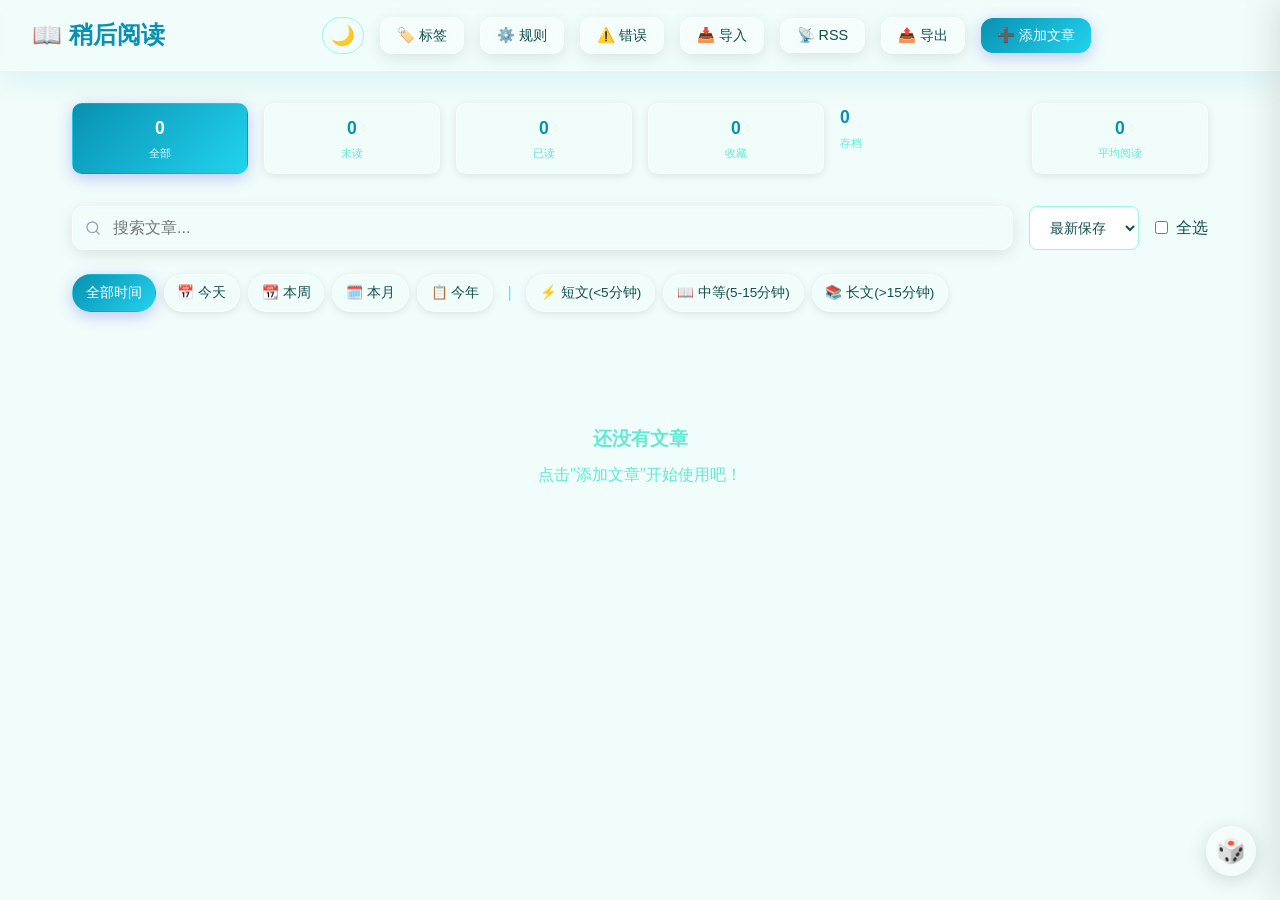
<file: static/index.html>
<!DOCTYPE html>
<html lang="zh-CN">
<head>
    <meta charset="UTF-8">
    <meta name="viewport" content="width=device-width, initial-scale=1.0">
    <title>📖 稍后阅读 - ReadLater</title>
    <link rel="icon" type="image/svg+xml" href="/static/favicon.svg">
    <link rel="alternate icon" href="/static/favicon.ico">
    <style>
        * {
            margin: 0;
            padding: 0;
            box-sizing: border-box;
        }
        
        :root {
            --primary: #0891b2;
            --primary-light: #22d3ee;
            --bg: #f0fdfa;
            --card-bg: #ffffff;
            --text: #134e4a;
            --text-light: #5eead4;
            --border: #99f6e4;
            --success: #10b981;
            --warning: #f59e0b;
            --danger: #ef4444;
            --archive: #8b5cf6;
            /* 液态玻璃效果变量 */
            --glass-bg: rgba(240, 253, 250, 0.7);
            --glass-border: rgba(255, 255, 255, 0.5);
            --glass-shadow: 0 8px 32px rgba(8, 145, 178, 0.1);
            --glass-blur: blur(10px);
        }
        
        /* 暗色模式 */
        [data-theme="dark"] {
            --primary: #22d3ee;
            --primary-light: #67e8f9;
            --bg: #042f2e;
            --card-bg: #0d3d3d;
            --text: #ccfbf1;
            --text-light: #5eead4;
            --border: #115e59;
            /* 暗色模式液态玻璃效果 */
            --glass-bg: rgba(13, 61, 61, 0.7);
            --glass-border: rgba(34, 211, 238, 0.1);
            --glass-shadow: 0 8px 32px rgba(0, 0, 0, 0.3);
        }
        
        body {
            font-family: -apple-system, BlinkMacSystemFont, 'Segoe UI', Roboto, sans-serif;
            background: var(--bg);
            color: var(--text);
            line-height: 1.6;
        }
        
        /* 导航栏 */
        .navbar {
            background: var(--glass-bg);
            backdrop-filter: var(--glass-blur);
            -webkit-backdrop-filter: var(--glass-blur);
            border-bottom: 1px solid var(--glass-border);
            padding: 1rem 2rem;
            display: flex;
            justify-content: space-between;
            align-items: center;
            position: sticky;
            top: 0;
            z-index: 100;
            box-shadow: var(--glass-shadow);
        }
        
        .navbar h1 {
            font-size: 1.5rem;
            color: var(--primary);
        }
        
        .navbar-actions {
            display: flex;
            gap: 1rem;
            align-items: center;
        }
        
        /* 按钮 */
        .btn {
            padding: 0.5rem 1rem;
            border-radius: 12px;
            border: none;
            cursor: pointer;
            font-size: 0.9rem;
            transition: all 0.3s cubic-bezier(0.4, 0, 0.2, 1);
            display: inline-flex;
            align-items: center;
            gap: 0.5rem;
            background: var(--glass-bg);
            backdrop-filter: var(--glass-blur);
            -webkit-backdrop-filter: var(--glass-blur);
            border: 1px solid var(--glass-border);
            box-shadow: 0 4px 16px rgba(0, 0, 0, 0.1);
            color: var(--text);
            font-weight: 500;
            position: relative;
            overflow: hidden;
        }
        
        .btn::before {
            content: '';
            position: absolute;
            top: 0;
            left: -100%;
            width: 100%;
            height: 100%;
            background: linear-gradient(90deg, transparent, rgba(255, 255, 255, 0.2), transparent);
            transition: left 0.5s;
        }
        
        .btn:hover::before {
            left: 100%;
        }
        
        .btn:hover {
            transform: translateY(-2px);
            box-shadow: 0 8px 24px rgba(0, 0, 0, 0.15);
            background: rgba(255, 255, 255, 0.8);
        }
        
        .btn:active {
            transform: translateY(0);
            box-shadow: 0 4px 16px rgba(0, 0, 0, 0.1);
        }
        
        .btn-primary {
            background: linear-gradient(135deg, var(--primary), var(--primary-light));
            color: white;
            border: none;
            box-shadow: 0 4px 16px rgba(79, 70, 229, 0.3);
        }
        
        .btn-primary:hover {
            background: linear-gradient(135deg, var(--primary-light), var(--primary));
            box-shadow: 0 8px 24px rgba(79, 70, 229, 0.4);
        }
        
        .btn-ghost {
            background: rgba(255, 255, 255, 0.3);
            color: var(--text);
            border: 1px solid var(--glass-border);
            backdrop-filter: var(--glass-blur);
            -webkit-backdrop-filter: var(--glass-blur);
        }
        
        .btn-ghost:hover {
            background: rgba(255, 255, 255, 0.5);
            box-shadow: 0 4px 16px rgba(0, 0, 0, 0.1);
        }
        
        .btn-danger {
            background: linear-gradient(135deg, var(--danger), #f87171);
            color: white;
            border: none;
            box-shadow: 0 4px 16px rgba(239, 68, 68, 0.3);
        }
        
        .btn-danger:hover {
            background: linear-gradient(135deg, #f87171, var(--danger));
            box-shadow: 0 8px 24px rgba(239, 68, 68, 0.4);
        }
        
        .btn-success {
            background: linear-gradient(135deg, var(--success), #34d399);
            color: white;
            border: none;
            box-shadow: 0 4px 16px rgba(16, 185, 129, 0.3);
        }
        
        .btn-success:hover {
            background: linear-gradient(135deg, #34d399, var(--success));
            box-shadow: 0 8px 24px rgba(16, 185, 129, 0.4);
        }
        
        .btn-warning {
            background: linear-gradient(135deg, var(--warning), #fbbf24);
            color: white;
            border: none;
            box-shadow: 0 4px 16px rgba(245, 158, 11, 0.3);
        }
        
        .btn-warning:hover {
            background: linear-gradient(135deg, #fbbf24, var(--warning));
            box-shadow: 0 8px 24px rgba(245, 158, 11, 0.4);
        }
        
        .btn-sm {
            padding: 0.3rem 0.6rem;
            font-size: 0.85rem;
            border-radius: 8px;
        }
        
        /* 主布局 */
        .container {
            max-width: 1200px;
            margin: 0 auto;
            padding: 2rem;
        }
        
        /* 统计卡片 */
        .stats {
            display: grid;
            grid-template-columns: repeat(auto-fit, minmax(120px, 1fr));
            gap: 1rem;
            margin-bottom: 2rem;
        }
        
        /* 统计卡片 - 优化尺寸 */
        .stat-card {
            background: var(--glass-bg);
            backdrop-filter: var(--glass-blur);
            -webkit-backdrop-filter: var(--glass-blur);
            border-radius: 10px;
            padding: 0.6rem 0.8rem;
            text-align: center;
            border: 1px solid var(--glass-border);
            cursor: pointer;
            transition: all 0.3s cubic-bezier(0.4, 0, 0.2, 1);
            box-shadow: 0 2px 8px rgba(0, 0, 0, 0.1);
            min-width: 60px;
        }
        
        .stat-card:hover {
            transform: translateY(-2px);
            box-shadow: 0 4px 16px rgba(0, 0, 0, 0.15);
            background: rgba(255, 255, 255, 0.8);
        }
        
        .stat-card.active {
            border-color: transparent;
            background: linear-gradient(135deg, var(--primary), var(--primary-light));
            color: white;
            box-shadow: 0 4px 16px rgba(79, 70, 229, 0.3);
        }
        
        .stat-number {
            font-size: 1.1rem;
            font-weight: bold;
            color: var(--primary);
        }
        
        .stat-card.active .stat-number {
            color: white;
        }
        
        .stat-label {
            color: var(--text-light);
            font-size: 0.7rem;
            margin-top: 0.2rem;
        }
        
        .stat-card.active .stat-label {
            color: rgba(255,255,255,0.9);
        }
        
        /* 搜索和工具栏 */
        .toolbar {
            display: flex;
            gap: 1rem;
            margin-bottom: 1.5rem;
            flex-wrap: wrap;
            align-items: center;
        }
        
        .search-input {
            flex: 1;
            min-width: 200px;
            padding: 0.75rem 1rem 0.75rem 2.5rem;
            border: 1px solid var(--glass-border);
            border-radius: 12px;
            font-size: 1rem;
            outline: none;
            background: var(--glass-bg) url("data:image/svg+xml,%3Csvg xmlns='http://www.w3.org/2000/svg' width='16' height='16' viewBox='0 0 24 24' fill='none' stroke='%2394a3b8' stroke-width='2' stroke-linecap='round' stroke-linejoin='round'%3E%3Ccircle cx='11' cy='11' r='8'%3E%3C/circle%3E%3Cline x1='21' y1='21' x2='16.65' y2='16.65'%3E%3C/line%3E%3C/svg%3E") no-repeat 0.75rem center;
            backdrop-filter: var(--glass-blur);
            -webkit-backdrop-filter: var(--glass-blur);
            color: var(--text);
            transition: all 0.3s cubic-bezier(0.4, 0, 0.2, 1);
            box-shadow: 0 4px 16px rgba(0, 0, 0, 0.1);
        }
        
        .search-input:focus {
            border-color: var(--primary);
            box-shadow: 0 8px 24px rgba(79, 70, 229, 0.2);
            background-color: rgba(255, 255, 255, 0.9);
        }
        
        .sort-select {
            padding: 0.75rem 1rem;
            border: 1px solid var(--border);
            border-radius: 8px;
            font-size: 0.9rem;
            background: var(--card-bg);
            color: var(--text);
            cursor: pointer;
        }
        
        /* 筛选按钮 */
        .filters {
            display: flex;
            gap: 0.5rem;
            margin-bottom: 1.5rem;
            flex-wrap: wrap;
        }
        
        .filter-btn {
            padding: 0.4rem 0.8rem;
            border-radius: 20px;
            border: 1px solid var(--glass-border);
            background: var(--glass-bg);
            backdrop-filter: var(--glass-blur);
            -webkit-backdrop-filter: var(--glass-blur);
            cursor: pointer;
            font-size: 0.85rem;
            transition: all 0.3s cubic-bezier(0.4, 0, 0.2, 1);
            color: var(--text);
            box-shadow: 0 2px 8px rgba(0, 0, 0, 0.1);
        }
        
        .filter-btn:hover {
            background: rgba(255, 255, 255, 0.5);
            box-shadow: 0 4px 16px rgba(0, 0, 0, 0.15);
            transform: translateY(-1px);
        }
        
        .filter-btn.active {
            background: linear-gradient(135deg, var(--primary), var(--primary-light));
            color: white;
            border-color: transparent;
            box-shadow: 0 4px 16px rgba(79, 70, 229, 0.3);
        }
        
        /* 批量操作栏 */
        .batch-bar {
            display: none;
            background: var(--glass-bg);
            backdrop-filter: var(--glass-blur);
            -webkit-backdrop-filter: var(--glass-blur);
            border: 1px solid var(--glass-border);
            border-radius: 16px;
            padding: 1rem;
            margin-bottom: 1rem;
            align-items: center;
            justify-content: space-between;
            box-shadow: 0 4px 16px rgba(0, 0, 0, 0.1);
        }
        
        .batch-bar.active {
            display: flex;
        }
        
        .batch-info {
            color: var(--text-light);
        }
        
        .batch-actions {
            display: flex;
            gap: 0.5rem;
        }
        
        /* 标签侧边栏 */
        .sidebar {
            position: fixed;
            right: -300px;
            top: 0;
            width: 300px;
            height: 100vh;
            background: var(--glass-bg);
            backdrop-filter: var(--glass-blur);
            -webkit-backdrop-filter: var(--glass-blur);
            border-left: 1px solid var(--glass-border);
            padding: 1rem;
            transition: right 0.3s cubic-bezier(0.4, 0, 0.2, 1);
            z-index: 200;
            overflow-y: auto;
            box-shadow: -8px 0 32px rgba(0, 0, 0, 0.1);
        }
        
        .sidebar.active {
            right: 0;
        }
        
        .sidebar-header {
            display: flex;
            justify-content: space-between;
            align-items: center;
            margin-bottom: 1rem;
            padding-bottom: 1rem;
            border-bottom: 1px solid var(--border);
        }
        
        .tag-list {
            display: flex;
            flex-wrap: wrap;
            gap: 0.5rem;
        }
        
        .tag-item {
            padding: 0.3rem 0.8rem;
            background: var(--bg);
            border-radius: 16px;
            font-size: 0.85rem;
            cursor: pointer;
            transition: all 0.2s;
            display: flex;
            align-items: center;
            gap: 0.5rem;
        }
        
        .tag-item:hover {
            background: var(--primary);
            color: white;
        }
        
        .tag-count {
            background: var(--border);
            padding: 0.1rem 0.4rem;
            border-radius: 10px;
            font-size: 0.75rem;
        }
        
        /* 文章列表 */
        .article-list {
            display: flex;
            flex-direction: column;
            gap: 1rem;
        }
        
        .article-card {
            background: var(--glass-bg);
            backdrop-filter: var(--glass-blur);
            -webkit-backdrop-filter: var(--glass-blur);
            border-radius: 16px;
            padding: 1.5rem;
            border: 1px solid var(--glass-border);
            transition: all 0.3s cubic-bezier(0.4, 0, 0.2, 1);
            cursor: pointer;
            position: relative;
            box-shadow: 0 4px 16px rgba(0, 0, 0, 0.1);
            overflow: hidden;
        }
        
        .article-card::before {
            content: '';
            position: absolute;
            top: 0;
            left: 0;
            right: 0;
            height: 3px;
            background: linear-gradient(90deg, var(--primary), var(--primary-light));
            opacity: 0;
            transition: opacity 0.3s;
        }
        
        .article-card:hover::before {
            opacity: 1;
        }
        
        .article-card:hover {
            box-shadow: 0 8px 32px rgba(0, 0, 0, 0.15);
            transform: translateY(-4px);
            background: rgba(255, 255, 255, 0.8);
        }
        
        .article-card.read {
            opacity: 0.6;
        }
        
        .article-card.archived {
            border-left: 4px solid var(--archive);
        }
        
        .article-checkbox {
            position: absolute;
            top: 1rem;
            left: 1rem;
            width: 20px;
            height: 20px;
            cursor: pointer;
        }
        
        .article-card.selected {
            border-color: var(--primary);
            background: rgba(79, 70, 229, 0.05);
        }
        
        .article-cover {
            width: 100%;
            height: 160px;
            object-fit: cover;
            border-radius: 8px;
            margin-bottom: 1rem;
        }
        
        .article-title {
            font-size: 1.15rem;
            font-weight: 700;
            margin-bottom: 0.75rem;
            color: var(--text);
            padding-left: 30px;
            line-height: 1.4;
            letter-spacing: -0.01em;
        }
        
        .article-excerpt {
            color: var(--text);
            font-size: 0.95rem;
            margin-bottom: 1rem;
            display: -webkit-box;
            -webkit-line-clamp: 2;
            -webkit-box-orient: vertical;
            overflow: hidden;
            line-height: 1.6;
            opacity: 0.85;
        }
        
        .article-meta {
            display: flex;
            justify-content: space-between;
            align-items: center;
            font-size: 0.85rem;
            color: var(--text-light);
        }
        
        .article-tags {
            display: flex;
            gap: 0.5rem;
            flex-wrap: wrap;
        }
        
        .tag {
            padding: 0.2rem 0.6rem;
            background: var(--bg);
            border-radius: 12px;
            font-size: 0.8rem;
        }
        
        .article-actions {
            display: flex;
            gap: 0.5rem;
        }
        
        .action-btn {
            padding: 0.3rem 0.6rem;
            border: none;
            background: rgba(255, 255, 255, 0.3);
            backdrop-filter: var(--glass-blur);
            -webkit-backdrop-filter: var(--glass-blur);
            cursor: pointer;
            border-radius: 8px;
            font-size: 0.85rem;
            color: var(--text-light);
            transition: all 0.3s cubic-bezier(0.4, 0, 0.2, 1);
            border: 1px solid var(--glass-border);
            box-shadow: 0 2px 8px rgba(0, 0, 0, 0.1);
        }
        
        .action-btn:hover {
            background: rgba(255, 255, 255, 0.5);
            box-shadow: 0 4px 16px rgba(0, 0, 0, 0.15);
            transform: translateY(-1px);
            color: var(--text);
        }
        
        .favorite-btn.active {
            color: var(--warning);
        }
        
        .read-btn.active {
            color: var(--success);
        }
        
        .archive-btn.active {
            color: var(--archive);
        }
        
        /* 阅读视图 */
        .reading-view {
            display: none;
            position: fixed;
            top: 0;
            left: 0;
            right: 0;
            bottom: 0;
            background: var(--bg);
            z-index: 200;
            overflow-y: auto;
        }
        
        .reading-view.active {
            display: block;
        }
        
        .reading-header {
            position: sticky;
            top: 0;
            background: var(--glass-bg);
            backdrop-filter: var(--glass-blur);
            -webkit-backdrop-filter: var(--glass-blur);
            border-bottom: 1px solid var(--glass-border);
            padding: 1rem 2rem;
            display: flex;
            justify-content: space-between;
            align-items: center;
            box-shadow: 0 4px 16px rgba(0, 0, 0, 0.1);
            z-index: 10;
        }
        
        .reading-content {
            max-width: 800px;
            margin: 0 auto;
            padding: 2rem;
            background: var(--card-bg);
            border-radius: 16px;
            box-shadow: 0 4px 16px rgba(0, 0, 0, 0.1);
            position: relative;
        }
        
        /* 阅读进度条 */
        .reading-progress {
            position: fixed;
            top: 0;
            left: 0;
            width: 0%;
            height: 3px;
            background: linear-gradient(90deg, var(--primary), var(--primary-light));
            z-index: 1000;
            transition: width 0.1s ease-out;
        }
        
        .reading-progress-container {
            position: fixed;
            top: 0;
            left: 0;
            width: 100%;
            height: 3px;
            background: rgba(0, 0, 0, 0.1);
            z-index: 999;
        }
        
        /* 阅读时间估算 */
        .reading-time-estimate {
            position: fixed;
            bottom: 2rem;
            left: 2rem;
            background: var(--glass-bg);
            backdrop-filter: var(--glass-blur);
            -webkit-backdrop-filter: var(--glass-blur);
            padding: 0.5rem 1rem;
            border-radius: 20px;
            font-size: 0.85rem;
            color: var(--text);
            box-shadow: 0 4px 16px rgba(0, 0, 0, 0.1);
            border: 1px solid var(--glass-border);
            z-index: 100;
            opacity: 0;
            transition: opacity 0.3s;
        }
        
        .reading-time-estimate.visible {
            opacity: 1;
        }
        
        .reading-content h1 {
            font-size: 1.8rem;
            margin-bottom: 1rem;
            color: var(--text);
            font-weight: 700;
            line-height: 1.3;
        }
        
        .reading-content .meta {
            color: var(--text-light);
            margin-bottom: 2rem;
            padding-bottom: 1rem;
            border-bottom: 1px solid var(--border);
            font-size: 0.9rem;
        }
        
        .reading-content .article-body {
            line-height: 1.9;
            font-size: 1.1rem;
            color: var(--text);
            font-weight: 400;
        }
        
        .reading-content .article-body p {
            margin-bottom: 1.5rem;
            text-align: justify;
        }
        
        .reading-content .article-body strong {
            font-weight: 600;
            color: var(--text);
        }
        
        .reading-content .article-body a {
            color: var(--primary);
            text-decoration: none;
            border-bottom: 1px solid var(--primary);
            transition: all 0.2s;
        }
        
        .reading-content .article-body a:hover {
            color: var(--primary-light);
            border-bottom-color: var(--primary-light);
        }
        
        /* 模态框 */
        .modal-overlay {
            display: none;
            position: fixed;
            top: 0;
            left: 0;
            right: 0;
            bottom: 0;
            background: rgba(0, 0, 0, 0.6);
            backdrop-filter: blur(5px);
            -webkit-backdrop-filter: blur(5px);
            z-index: 300;
            justify-content: center;
            align-items: center;
        }
        
        .modal-overlay.active {
            display: flex;
        }
        
        .modal {
            background: var(--glass-bg);
            backdrop-filter: var(--glass-blur);
            -webkit-backdrop-filter: var(--glass-blur);
            border-radius: 20px;
            padding: 2rem;
            width: 90%;
            max-width: 500px;
            max-height: 90vh;
            overflow-y: auto;
            border: 1px solid var(--glass-border);
            box-shadow: 0 16px 48px rgba(0, 0, 0, 0.2);
            animation: modalSlideIn 0.3s cubic-bezier(0.4, 0, 0.2, 1);
        }
        
        @keyframes modalSlideIn {
            from {
                opacity: 0;
                transform: translateY(-20px) scale(0.95);
            }
            to {
                opacity: 1;
                transform: translateY(0) scale(1);
            }
        }
        
        .modal h2 {
            margin-bottom: 1.5rem;
        }
        
        .modal input, .modal textarea {
            width: 100%;
            padding: 0.75rem;
            border: 1px solid var(--border);
            border-radius: 8px;
            margin-bottom: 1rem;
            font-size: 1rem;
            background: var(--bg);
            color: var(--text);
        }
        
        .modal-actions {
            display: flex;
            justify-content: flex-end;
            gap: 1rem;
            margin-top: 1.5rem;
        }
        
        /* 导出菜单 */
        .dropdown {
            position: relative;
            display: inline-block;
        }
        
        .dropdown-content {
            display: none;
            position: absolute;
            right: 0;
            background: var(--card-bg);
            min-width: 150px;
            border-radius: 8px;
            border: 1px solid var(--border);
            box-shadow: 0 4px 12px rgba(0,0,0,0.15);
            z-index: 100;
        }
        
        .dropdown:hover .dropdown-content {
            display: block;
        }
        
        .dropdown-item {
            padding: 0.75rem 1rem;
            display: block;
            color: var(--text);
            text-decoration: none;
            transition: background 0.2s;
        }
        
        .dropdown-item:hover {
            background: var(--bg);
        }
        
        .dropdown-item:first-child {
            border-radius: 8px 8px 0 0;
        }
        
        .dropdown-item:last-child {
            border-radius: 0 0 8px 8px;
        }
        
        /* 主题切换 */
        .theme-toggle {
            background: var(--bg);
            border: 1px solid var(--border);
            border-radius: 20px;
            padding: 0.5rem;
            cursor: pointer;
            font-size: 1.2rem;
            line-height: 1;
        }
        
        /* 空状态 */
        .empty-state {
            text-align: center;
            padding: 4rem 2rem;
            color: var(--text-light);
        }
        
        .empty-state h3 {
            margin-bottom: 0.5rem;
        }
        
        /* 汉堡菜单按钮 */
        .hamburger {
            display: none;
            background: transparent;
            border: none;
            font-size: 1.5rem;
            cursor: pointer;
            padding: 0.5rem;
            color: var(--text);
        }
        
        /* 移动端添加按钮 */
        #mobileAddBtn {
            display: none;
        }
        
        /* 移动端菜单抽屉 */
        .mobile-menu {
            display: none;
            position: fixed;
            top: 0;
            right: -100%;
            width: 80%;
            max-width: 300px;
            height: 100vh;
            background: var(--glass-bg);
            backdrop-filter: var(--glass-blur);
            -webkit-backdrop-filter: var(--glass-blur);
            z-index: 250;
            padding: 1.5rem;
            transition: right 0.3s cubic-bezier(0.4, 0, 0.2, 1);
            overflow-y: auto;
            box-shadow: -8px 0 32px rgba(0, 0, 0, 0.2);
            border-left: 1px solid var(--glass-border);
        }
        
        .mobile-menu.active {
            right: 0;
        }
        
        .mobile-menu-overlay {
            display: none;
            position: fixed;
            top: 0;
            left: 0;
            right: 0;
            bottom: 0;
            background: rgba(0, 0, 0, 0.6);
            backdrop-filter: blur(5px);
            -webkit-backdrop-filter: blur(5px);
            z-index: 240;
        }
        
        .mobile-menu-overlay.active {
            display: block;
        }
        
        .mobile-menu-header {
            display: flex;
            justify-content: space-between;
            align-items: center;
            margin-bottom: 1.5rem;
            padding-bottom: 1rem;
            border-bottom: 1px solid var(--border);
        }
        
        .mobile-menu-items {
            display: flex;
            flex-direction: column;
            gap: 0.5rem;
        }
        
        .mobile-menu-item {
            display: flex;
            align-items: center;
            gap: 0.75rem;
            padding: 0.75rem 1rem;
            border-radius: 12px;
            background: rgba(255, 255, 255, 0.3);
            backdrop-filter: var(--glass-blur);
            -webkit-backdrop-filter: var(--glass-blur);
            border: 1px solid var(--glass-border);
            color: var(--text);
            font-size: 1rem;
            cursor: pointer;
            text-align: left;
            width: 100%;
            transition: all 0.3s cubic-bezier(0.4, 0, 0.2, 1);
            box-shadow: 0 2px 8px rgba(0, 0, 0, 0.1);
        }
        
        .mobile-menu-item:hover {
            background: rgba(255, 255, 255, 0.5);
            box-shadow: 0 4px 16px rgba(0, 0, 0, 0.15);
            transform: translateX(-4px);
        }
        
        /* 响应式 */
        @media (max-width: 768px) {
            .navbar {
                padding: 0.75rem 1rem;
            }
            
            .navbar h1 {
                font-size: 1.2rem;
            }
            
            .navbar-actions {
                display: none;
            }
            
            .hamburger {
                display: block;
            }
            
            #mobileAddBtn {
                display: inline-flex !important;
            }
            
            .mobile-menu {
                display: block;
            }
            
            .container {
                padding: 0.75rem;
                max-width: 100%;
            }
            
            .stats {
                grid-template-columns: repeat(2, 1fr);
                gap: 0.5rem;
                margin-bottom: 1rem;
            }
            
            .stat-card {
                padding: 0.75rem 0.5rem;
            }
            
            .stat-number {
                font-size: 1.2rem;
            }
            
            .stat-label {
                font-size: 0.7rem;
            }
            
            .toolbar {
                flex-direction: column;
                gap: 0.5rem;
            }
            
            .search-input {
                width: 100%;
                min-width: unset;
            }
            
            .sort-select {
                width: 100%;
            }
            
            .filters {
                overflow-x: auto;
                flex-wrap: nowrap;
                -webkit-overflow-scrolling: touch;
                scrollbar-width: none;
                gap: 0.4rem;
                padding-bottom: 0.25rem;
            }
            
            .filters::-webkit-scrollbar {
                display: none;
            }
            
            .filter-btn {
                white-space: nowrap;
                flex-shrink: 0;
            }
            
            .batch-bar {
                flex-direction: column;
                gap: 0.75rem;
            }
            
            .sidebar {
                width: 100%;
                right: -100%;
            }
            
            .reading-content {
                padding: 1rem;
            }
            
            .reading-header {
                padding: 0.75rem 1rem;
                flex-wrap: wrap;
                gap: 0.5rem;
            }
            
            .reading-content h1 {
                font-size: 1.4rem;
            }
            
            .article-card {
                padding: 1rem;
            }
            
            .article-title {
                font-size: 1rem;
            }
            
            /* 确保不出现水平滚动 */
            html, body {
                overflow-x: hidden;
                width: 100%;
            }
            
            * {
                max-width: 100%;
            }
            
            img {
                max-width: 100% !important;
                height: auto !important;
            }
            
            table {
                display: block;
                overflow-x: auto;
            }
            
            pre, code {
                overflow-x: auto;
                max-width: 100%;
            }
        }
        
        /* ==================== 批注功能样式 ==================== */
        
        .annotations-sidebar {
            position: fixed;
            top: 0;
            right: -400px;
            width: 400px;
            height: 100vh;
            background: var(--card-bg);
            border-left: 1px solid var(--border);
            z-index: 300;
            transition: right 0.3s ease;
            display: flex;
            flex-direction: column;
        }
        
        .annotations-sidebar.active {
            right: 0;
        }
        
        .annotations-header {
            padding: 1rem;
            border-bottom: 1px solid var(--border);
            display: flex;
            justify-content: space-between;
            align-items: center;
        }
        
        .annotations-header h3 {
            margin: 0;
            font-size: 1.1rem;
        }
        
        .annotations-list {
            flex: 1;
            overflow-y: auto;
            padding: 1rem;
        }
        
        .annotation-item {
            background: var(--bg);
            border-radius: 8px;
            padding: 1rem;
            margin-bottom: 1rem;
            border-left: 4px solid var(--primary);
        }
        
        .annotation-highlight {
            font-style: italic;
            color: var(--text-light);
            margin-bottom: 0.5rem;
            padding: 0.5rem;
            background: rgba(255, 235, 59, 0.2);
            border-radius: 4px;
        }
        
        .annotation-note {
            margin-top: 0.5rem;
        }
        
        .annotation-meta {
            font-size: 0.85rem;
            color: var(--text-light);
            margin-top: 0.5rem;
            display: flex;
            justify-content: space-between;
            align-items: center;
        }
        
        .annotation-actions {
            display: flex;
            gap: 0.5rem;
        }
        
        .annotation-actions button {
            background: none;
            border: none;
            cursor: pointer;
            padding: 0.25rem;
            border-radius: 4px;
            transition: background 0.2s;
        }
        
        .annotation-actions button:hover {
            background: var(--border);
        }
        
        .highlight-text {
            background: linear-gradient(120deg, rgba(255, 235, 59, 0.3) 0%, rgba(255, 235, 59, 0.3) 100%);
            border-radius: 2px;
            padding: 0 2px;
            cursor: pointer;
            position: relative;
        }
        
        .highlight-text:hover {
            background: linear-gradient(120deg, rgba(255, 235, 59, 0.5) 0%, rgba(255, 235, 59, 0.5) 100%);
        }
        
        .highlight-text[data-color="green"] {
            background: linear-gradient(120deg, rgba(76, 175, 80, 0.3) 0%, rgba(76, 175, 80, 0.3) 100%);
        }
        
        .highlight-text[data-color="pink"] {
            background: linear-gradient(120deg, rgba(233, 30, 99, 0.2) 0%, rgba(233, 30, 99, 0.2) 100%);
        }
        
        .highlight-text[data-color="blue"] {
            background: linear-gradient(120deg, rgba(33, 150, 243, 0.3) 0%, rgba(33, 150, 243, 0.3) 100%);
        }
        
        /* 创建批注弹窗 */
        .annotation-popup {
            position: fixed;
            background: var(--card-bg);
            border: 1px solid var(--border);
            border-radius: 8px;
            padding: 1rem;
            box-shadow: 0 4px 12px rgba(0,0,0,0.15);
            z-index: 350;
            width: 300px;
            display: none;
        }
        
        .annotation-popup.active {
            display: block;
        }
        
        .annotation-popup textarea {
            width: 100%;
            min-height: 80px;
            border: 1px solid var(--border);
            border-radius: 4px;
            padding: 0.5rem;
            margin: 0.5rem 0;
            resize: vertical;
            font-family: inherit;
        }
        
        .color-picker {
            display: flex;
            gap: 0.5rem;
            margin: 0.5rem 0;
        }
        
        .color-option {
            width: 24px;
            height: 24px;
            border-radius: 50%;
            cursor: pointer;
            border: 2px solid transparent;
            transition: transform 0.2s;
        }
        
        .color-option:hover {
            transform: scale(1.1);
        }
        
        .color-option.selected {
            border-color: var(--text);
        }
        
        .color-yellow { background: #ffeb3b; }
        .color-green { background: #4caf50; }
        .color-pink { background: #e91e63; }
        .color-blue { background: #2196f3; }
        
        /* 抓取错误管理样式 */
        .fetch-errors-modal {
            max-width: 800px;
        }
        
        .error-item {
            display: flex;
            justify-content: space-between;
            align-items: center;
            padding: 1rem;
            border-bottom: 1px solid var(--border);
        }
        
        .error-info {
            flex: 1;
        }
        
        .error-url {
            font-weight: 600;
            word-break: break-all;
        }
        
        .error-meta {
            font-size: 0.85rem;
            color: var(--text-light);
            margin-top: 0.25rem;
        }
        
        .error-type {
            display: inline-block;
            padding: 0.25rem 0.5rem;
            border-radius: 4px;
            font-size: 0.75rem;
            font-weight: 600;
        }
        
        .error-type.network { background: #fee2e2; color: #dc2626; }
        .error-type.timeout { background: #fef3c7; color: #d97706; }
        .error-type.captcha { background: #dbeafe; color: #2563eb; }
        .error-type.http_error { background: #fce7f3; color: #db2777; }
        .error-type.parse { background: #e0e7ff; color: #4f46e5; }
        
        .error-actions {
            display: flex;
            gap: 0.5rem;
        }
        
        /* 统计卡片增强 */
        .stat-card {
            transition: transform 0.2s, box-shadow 0.2s;
        }
        
        .stat-card:hover {
            transform: translateY(-2px);
            box-shadow: 0 4px 12px rgba(0,0,0,0.1);
        }
        
        /* 文章卡片动画 */
        .article-card {
            transition: transform 0.2s, box-shadow 0.2s;
        }
        
        .article-card:hover {
            transform: translateY(-2px);
            box-shadow: 0 4px 12px rgba(0,0,0,0.1);
        }
        
        /* 按钮动画 */
        .btn {
            transition: all 0.2s ease;
        }
        
        .btn:active {
            transform: scale(0.95);
        }
        
        /* Toast通知增强 */
        .toast {
            position: fixed;
            bottom: 2rem;
            right: 2rem;
            background: var(--glass-bg);
            backdrop-filter: var(--glass-blur);
            -webkit-backdrop-filter: var(--glass-blur);
            border: 1px solid var(--glass-border);
            border-radius: 12px;
            padding: 1rem 1.5rem;
            box-shadow: 0 8px 32px rgba(0, 0, 0, 0.2);
            z-index: 400;
            transform: translateY(100px);
            opacity: 0;
            transition: all 0.3s cubic-bezier(0.4, 0, 0.2, 1);
        }
        
        .toast.active {
            transform: translateY(0);
            opacity: 1;
        }
        
        .toast.success {
            border-left: 4px solid var(--success);
        }
        
        .toast.error {
            border-left: 4px solid var(--danger);
        }
        
        .toast.warning {
            border-left: 4px solid var(--warning);
        }
        
        /* 文章内搜索框 */
        .article-search-bar {
            position: sticky;
            top: 60px;
            background: var(--card-bg);
            border-bottom: 1px solid var(--border);
            padding: 0.5rem 2rem;
            display: flex;
            align-items: center;
            gap: 0.5rem;
            z-index: 50;
        }
        
        .article-search-bar input {
            flex: 1;
            padding: 0.5rem;
            border: 1px solid var(--border);
            border-radius: 4px;
            font-size: 0.9rem;
        }
        
        .search-highlight {
            background: #ffeb3b;
            color: #000;
            padding: 0 2px;
            border-radius: 2px;
        }
        
        .search-highlight.current {
            background: #ff9800;
        }
        
        /* 随机阅读按钮 */
        .random-read-btn {
            position: fixed;
            bottom: 1.5rem;
            right: 1.5rem;
            width: 50px;
            height: 50px;
            border-radius: 50%;
            background: rgba(255, 255, 255, 0.2);
            backdrop-filter: blur(10px);
            -webkit-backdrop-filter: blur(10px);
            color: var(--text);
            border: 1px solid rgba(255, 255, 255, 0.3);
            cursor: pointer;
            font-size: 1.5rem;
            box-shadow: 0 4px 20px rgba(0,0,0,0.15);
            z-index: 1000;
            transition: all 0.3s ease;
            display: flex;
            align-items: center;
            justify-content: center;
        }
        
        .random-read-btn:hover {
            transform: scale(1.1);
            background: rgba(255, 255, 255, 0.3);
            box-shadow: 0 6px 25px rgba(0,0,0,0.2);
        }
        
        @media (max-width: 768px) {
            .random-read-btn {
                bottom: 1rem;
                right: 1rem;
                width: 48px;
                height: 48px;
                font-size: 1.4rem;
            }
        }
        
        /* 快捷键提示 */
        .keyboard-hints {
            position: fixed;
            bottom: 1.5rem;
            left: 50%;
            transform: translateX(-50%);
            background: rgba(255, 255, 255, 0.15);
            backdrop-filter: blur(12px);
            -webkit-backdrop-filter: blur(12px);
            border: 1px solid rgba(255, 255, 255, 0.2);
            border-radius: 12px;
            padding: 0.6rem 1.2rem;
            font-size: 0.8rem;
            color: var(--text);
            z-index: 1000;
            box-shadow: 0 4px 20px rgba(0,0,0,0.1);
            white-space: nowrap;
        }
        
        @media (max-width: 768px) {
            .keyboard-hints {
                display: none;
            }
        }
        
        /* 推荐文章样式 */
        .recommended-articles {
            max-width: 800px;
            margin: 2rem auto;
            padding: 0 2rem;
        }
        
        .recommended-list {
            display: grid;
            grid-template-columns: repeat(auto-fill, minmax(250px, 1fr));
            gap: 1rem;
        }
        
        .recommended-item {
            background: var(--glass-bg);
            backdrop-filter: var(--glass-blur);
            -webkit-backdrop-filter: var(--glass-blur);
            border: 1px solid var(--glass-border);
            border-radius: 12px;
            padding: 1rem;
            cursor: pointer;
            transition: all 0.3s cubic-bezier(0.4, 0, 0.2, 1);
            box-shadow: 0 2px 8px rgba(0, 0, 0, 0.1);
        }
        
        .recommended-item:hover {
            transform: translateY(-2px);
            box-shadow: 0 4px 16px rgba(0, 0, 0, 0.15);
            background: rgba(255, 255, 255, 0.8);
        }
        
        .recommended-item-title {
            font-size: 0.95rem;
            font-weight: 600;
            color: var(--text);
            margin-bottom: 0.5rem;
            line-height: 1.4;
        }
        
        .recommended-item-meta {
            font-size: 0.8rem;
            color: var(--text-light);
        }
        
        .recommended-item-reason {
            font-size: 0.75rem;
            color: var(--primary);
            margin-top: 0.5rem;
            font-style: italic;
        }
    </style>
</head>
<body>
    <!-- 导航栏 -->
    <nav class="navbar">
        <h1>📖 稍后阅读</h1>
        <div class="navbar-actions">
            <button class="theme-toggle" onclick="toggleTheme()" title="切换主题">🌙</button>
            <button class="btn btn-ghost" onclick="toggleSidebar()">🏷️ 标签</button>
            <button class="btn btn-ghost" onclick="showRulesModal()">⚙️ 规则</button>
            <button class="btn btn-ghost" onclick="showFetchErrorsModal()">⚠️ 错误</button>
            <button class="btn btn-ghost" onclick="showImportModal()">📥 导入</button>
            <button class="btn btn-ghost" onclick="showRssModal()">📡 RSS</button>
            <div class="dropdown">
                <button class="btn btn-ghost">📤 导出</button>
                <div class="dropdown-content">
                    <a class="dropdown-item" href="/api/export/json" target="_blank">📄 JSON 格式</a>
                    <a class="dropdown-item" href="/api/export/csv" target="_blank">📊 CSV 格式</a>
                    <a class="dropdown-item" href="/api/export/html" target="_blank">🌐 HTML 格式</a>
                    <a class="dropdown-item" href="/api/export/pdf" target="_blank">📕 PDF 格式</a>
                    <a class="dropdown-item" href="/api/export/txt" target="_blank">📝 纯文本</a>
                    <a class="dropdown-item" href="/api/export/xml" target="_blank">📋 XML 格式</a>
                    <a class="dropdown-item" href="/api/export/mobi" target="_blank">📚 EPUB 电子书</a>
                    <hr style="margin:4px 0;border:none;border-top:1px solid var(--border);">
                    <a class="dropdown-item" href="/api/backup" target="_blank">💾 数据库备份</a>
                </div>
            </div>
            <button class="btn btn-primary" onclick="showAddModal()">➕ 添加文章</button>
        </div>
        <!-- 移动端：汉堡菜单 + 添加按钮 -->
        <div style="display:flex;align-items:center;gap:0.5rem;">
            <button class="btn btn-primary btn-sm" onclick="showAddModal()" style="display:none;" id="mobileAddBtn">➕</button>
            <button class="hamburger" onclick="toggleMobileMenu()" id="hamburgerBtn">☰</button>
        </div>
    </nav>
    
    <!-- 移动端菜单抽屉 -->
    <div class="mobile-menu-overlay" id="mobileMenuOverlay" onclick="toggleMobileMenu()"></div>
    <div class="mobile-menu" id="mobileMenu">
        <div class="mobile-menu-header">
            <h3>📖 菜单</h3>
            <button class="btn btn-ghost btn-sm" onclick="toggleMobileMenu()">✕</button>
        </div>
        <div class="mobile-menu-items">
            <button class="mobile-menu-item" onclick="toggleTheme();toggleMobileMenu()">
                <span id="mobileThemeIcon">🌙</span> 切换主题
            </button>
            <button class="mobile-menu-item" onclick="showAddModal();toggleMobileMenu()">
                ➕ 添加文章
            </button>
            <button class="mobile-menu-item" onclick="toggleSidebar();toggleMobileMenu()">
                🏷️ 标签管理
            </button>
            <button class="mobile-menu-item" onclick="showRulesModal();toggleMobileMenu()">
                ⚙️ 智能规则
            </button>
            <button class="mobile-menu-item" onclick="showImportModal();toggleMobileMenu()">
                📥 导入数据
            </button>
            <button class="mobile-menu-item" onclick="showRssModal();toggleMobileMenu()">
                📡 RSS 订阅管理
            </button>
            <hr style="margin:0.5rem 0;border:none;border-top:1px solid var(--border);">
            <div style="padding:0.5rem 1rem;color:var(--text-light);font-size:0.85rem;">📤 导出</div>
            <a class="mobile-menu-item" href="/api/export/json" target="_blank" onclick="toggleMobileMenu()" style="text-decoration:none;">📄 JSON</a>
            <a class="mobile-menu-item" href="/api/export/csv" target="_blank" onclick="toggleMobileMenu()" style="text-decoration:none;">📊 CSV</a>
            <a class="mobile-menu-item" href="/api/export/html" target="_blank" onclick="toggleMobileMenu()" style="text-decoration:none;">🌐 HTML</a>
            <a class="mobile-menu-item" href="/api/export/pdf" target="_blank" onclick="toggleMobileMenu()" style="text-decoration:none;">📕 PDF</a>
            <a class="mobile-menu-item" href="/api/export/txt" target="_blank" onclick="toggleMobileMenu()" style="text-decoration:none;">📝 纯文本</a>
            <a class="mobile-menu-item" href="/api/export/xml" target="_blank" onclick="toggleMobileMenu()" style="text-decoration:none;">📋 XML</a>
            <a class="mobile-menu-item" href="/api/export/mobi" target="_blank" onclick="toggleMobileMenu()" style="text-decoration:none;">📚 EPUB</a>
            <hr style="margin:0.5rem 0;border:none;border-top:1px solid var(--border);">
            <a class="mobile-menu-item" href="/api/backup" target="_blank" onclick="toggleMobileMenu()" style="text-decoration:none;">💾 数据库备份</a>
        </div>
    </div>
    
    <!-- 主内容 -->
    <div class="container">
        <!-- 统计卡片 -->
        <div class="stats" id="stats">
            <div class="stat-card active" data-filter="all" onclick="setStatFilter('all', this)">
                <div class="stat-number" id="stat-total">0</div>
                <div class="stat-label">全部</div>
            </div>
            <div class="stat-card" data-filter="unread" onclick="setStatFilter('unread', this)">
                <div class="stat-number" id="stat-unread">0</div>
                <div class="stat-label">未读</div>
            </div>
            <div class="stat-card" data-filter="read" onclick="setStatFilter('read', this)">
                <div class="stat-number" id="stat-read">0</div>
                <div class="stat-label">已读</div>
            </div>
            <div class="stat-card" data-filter="favorites" onclick="setStatFilter('favorites', this)">
                <div class="stat-number" id="stat-favorites">0</div>
                <div class="stat-label">收藏</div>
            </div>
            <div class="stat-card\" data-filter="archived" onclick="setStatFilter('archived', this)">
                <div class="stat-number" id="stat-archived">0</div>
                <div class="stat-label">存档</div>
            </div>
            <div class="stat-card" data-filter="reading-stats" onclick="showReadingStats()">
                <div class="stat-number" id="stat-avg-reading">0</div>
                <div class="stat-label">平均阅读</div>
            </div>
        </div>
        
        <!-- 工具栏 -->
        <div class="toolbar">
            <input type="text" class="search-input" id="searchInput" placeholder="搜索文章..." oninput="debounceSearch()">
            <select class="sort-select" id="sortSelect" onchange="loadArticles()">
                <option value="created_at-desc">最新保存</option>
                <option value="created_at-asc">最早保存</option>
                <option value="title-asc">标题 A-Z</option>
                <option value="title-desc">标题 Z-A</option>
                <option value="word_count-desc">字数最多</option>
                <option value="word_count-asc">字数最少</option>
            </select>
            <label style="display: flex; align-items: center; gap: 0.5rem; cursor: pointer;">
                <input type="checkbox" id="selectAll" onchange="toggleSelectAll()">
                <span>全选</span>
            </label>
        </div>
        
        <!-- 批量操作栏 -->
        <div class="batch-bar" id="batchBar">
            <div class="batch-info">已选择 <span id="selectedCount">0</span> 篇文章</div>
            <div class="batch-actions">
                <button class="btn btn-sm btn-success" onclick="batchAction('mark_read')">✓ 标记已读</button>
                <button class="btn btn-sm btn-ghost" onclick="batchAction('mark_unread')">○ 标记未读</button>
                <button class="btn btn-sm btn-warning" onclick="batchAction('favorite')">⭐ 收藏</button>
                <button class="btn btn-sm btn-ghost" onclick="batchAction('archive')">📦 存档</button>
                <button class="btn btn-sm btn-danger" onclick="batchAction('delete')">🗑️ 删除</button>
            </div>
        </div>
        
        <!-- 智能筛选 -->
        <div class="filters" id="smartFilters">
            <button class="filter-btn active" onclick="setTimeFilter(null, this)">全部时间</button>
            <button class="filter-btn" onclick="setTimeFilter('today', this)">📅 今天</button>
            <button class="filter-btn" onclick="setTimeFilter('this_week', this)">📆 本周</button>
            <button class="filter-btn" onclick="setTimeFilter('this_month', this)">🗓️ 本月</button>
            <button class="filter-btn" onclick="setTimeFilter('this_year', this)">📋 今年</button>
            <span style="color:var(--text-light);padding:0.4rem;">|</span>
            <button class="filter-btn" onclick="setReadingTimeFilter(0, 5, this)">⚡ 短文(&lt;5分钟)</button>
            <button class="filter-btn" onclick="setReadingTimeFilter(5, 15, this)">📖 中等(5-15分钟)</button>
            <button class="filter-btn" onclick="setReadingTimeFilter(15, 999, this)">📚 长文(&gt;15分钟)</button>
        </div>
        
        <!-- 标签筛选 -->
        <div class="filters" id="tagFilters">
            <!-- 动态生成标签筛选 -->
        </div>
        
        <!-- 文章列表 -->
        <div class="article-list" id="articleList">
            <div class="empty-state">
                <h3>还没有文章</h3>
                <p>点击"添加文章"开始使用吧！</p>
            </div>
        </div>
    </div>
    
    <!-- 标签侧边栏 -->
    <div class="sidebar" id="tagSidebar">
        <div class="sidebar-header">
            <h3>🏷️ 标签管理</h3>
            <button class="btn btn-ghost btn-sm" onclick="toggleSidebar()">✕</button>
        </div>
        <div class="tag-list" id="tagList">
            <!-- 动态生成 -->
        </div>
    </div>
    
    <!-- 添加文章模态框 -->
    <div class="modal-overlay" id="addModal">
        <div class="modal">
            <h2>➕ 添加文章</h2>
            <input type="url" id="articleUrl" placeholder="输入文章链接...">
            <input type="text" id="articleTitle" placeholder="标题（可选，自动获取）">
            <input type="text" id="articleTags" placeholder="标签（用逗号分隔）">
            <div class="modal-actions">
                <button class="btn btn-ghost" onclick="hideAddModal()">取消</button>
                <button class="btn btn-primary" onclick="addArticle()">保存</button>
            </div>
        </div>
    </div>
    
    <!-- 阅读视图 -->
    <div class="reading-view" id="readingView">
        <!-- 阅读进度条 -->
        <div class="reading-progress-container">
            <div class="reading-progress" id="readingProgress"></div>
        </div>
        
        <!-- 阅读时间估算 -->
        <div class="reading-time-estimate" id="readingTimeEstimate">
            <span id="readingTimeText">预计阅读时间: 计算中...</span>
        </div>
        
        <div class="reading-header">
            <button class="btn btn-ghost" onclick="closeReadingView()" title="返回列表 (Esc)">← 返回</button>
            <div class="article-actions">
                <button class="action-btn" onclick="showArticleSearch()" title="文章内搜索 (Ctrl+F)">🔍</button>
                <button class="action-btn" onclick="showAnnotationsSidebar()" title="查看批注">📝</button>
                <button class="action-btn" id="readingFavoriteBtn" onclick="toggleReadingFavorite()" title="收藏/取消收藏 (F)">☆</button>
                <button class="action-btn" id="readingReadBtn" onclick="toggleReadingRead()" title="标记已读/未读 (R)">○</button>
                <button class="action-btn" id="readingArchiveBtn" onclick="toggleReadingArchive()" title="存档/取消存档">📦</button>
                <button class="action-btn" onclick="shareCurrentArticle()" title="分享文章">🔗</button>
                <button class="action-btn" id="ttsPlayBtn" onclick="toggleTTS()" title="语音朗读 (T)">🔊</button>
                <button class="action-btn" id="ttsStopBtn" onclick="stopTTS()" title="停止朗读" style="display:none;">⏹️</button>
                <button class="action-btn" onclick="decreaseFontSize()" title="缩小字体 (-)">A-</button>
                <button class="action-btn" onclick="increaseFontSize()" title="放大字体 (+)">A+</button>
                <a id="readingSourceLink" href="#" target="_blank" class="btn btn-ghost btn-sm" title="打开原文 (O)">🔗 原文</a>
            </div>
        </div>
        <!-- 文章内搜索框 -->
        <div class="article-search-bar" id="articleSearchBar" style="display:none;">
            <input type="text" id="articleSearchInput" placeholder="搜索文章内容..." onkeyup="searchInArticle(event)">
            <span id="searchResultCount" style="margin:0 0.5rem;color:var(--text-light);"></span>
            <button class="btn btn-ghost btn-sm" onclick="searchPrev()" title="上一个 (Shift+Enter)">⬆️</button>
            <button class="btn btn-ghost btn-sm" onclick="searchNext()" title="下一个 (Enter)">⬇️</button>
            <button class="btn btn-ghost btn-sm" onclick="clearSearch()" title="清除搜索">✕</button>
        </div>
        <div class="reading-content" id="readingContent">
            <!-- 动态加载 -->
        </div>
        
        <!-- 推荐文章 -->
        <div class="recommended-articles" id="recommendedArticles" style="display: none;">
            <h3 style="margin: 2rem 0 1rem; color: var(--text); font-size: 1.1rem;">📚 推荐阅读</h3>
            <div class="recommended-list" id="recommendedList">
                <!-- 动态加载 -->
            </div>
        </div>
    </div>
    
    <!-- 批注侧边栏 -->
    <div class="annotations-sidebar" id="annotationsSidebar">
        <div class="annotations-header">
            <h3>📝 批注列表</h3>
            <button class="btn btn-ghost btn-sm" onclick="hideAnnotationsSidebar()">✕</button>
        </div>
        <div class="annotations-list" id="annotationsList">
            <!-- 动态加载 -->
        </div>
    </div>
    
    <!-- 创建批注弹窗 -->
    <div class="annotation-popup" id="annotationPopup">
        <h4 style="margin-bottom:0.5rem;">添加批注</h4>
        <div id="selectedTextPreview" style="font-style:italic;color:var(--text-light);margin-bottom:0.5rem;font-size:0.9rem;"></div>
        <textarea id="annotationNote" placeholder="写下你的想法..."></textarea>
        <div class="color-picker">
            <div class="color-option color-yellow selected" data-color="#ffeb3b" onclick="selectAnnotationColor(this)"></div>
            <div class="color-option color-green" data-color="#4caf50" onclick="selectAnnotationColor(this)"></div>
            <div class="color-option color-pink" data-color="#e91e63" onclick="selectAnnotationColor(this)"></div>
            <div class="color-option color-blue" data-color="#2196f3" onclick="selectAnnotationColor(this)"></div>
        </div>
        <div style="display:flex;gap:0.5rem;justify-content:flex-end;">
            <button class="btn btn-ghost btn-sm" onclick="hideAnnotationPopup()">取消</button>
            <button class="btn btn-primary btn-sm" onclick="saveAnnotation()">保存</button>
        </div>
    </div>

    <script>
        // 全局状态
        let articles = [];
        let currentFilter = 'all';
        let currentTag = null;
        let selectedArticles = new Set();
        let currentReadingArticle = null;
        let searchTimeout = null;
        let currentTimeFilter = null;
        let currentReadingTimeMin = null;
        let currentReadingTimeMax = null;
        let currentFontSize = 1.05; // 阅读视图字体大小（rem）
        let readingProgress = 0; // 阅读进度
        let readingStartTime = null; // 开始阅读时间
        
        // 阅读进度条和时间估算
        function updateReadingProgress() {
            const readingView = document.getElementById('readingView');
            if (!readingView.classList.contains('active')) return;
            
            const readingContent = document.getElementById('readingContent');
            if (!readingContent) return;
            
            // 计算阅读进度
            const scrollTop = readingView.scrollTop;
            const scrollHeight = readingContent.scrollHeight - readingView.clientHeight;
            const progress = Math.min(100, Math.max(0, (scrollTop / scrollHeight) * 100));
            
            // 更新进度条
            const progressBar = document.getElementById('readingProgress');
            if (progressBar) {
                progressBar.style.width = progress + '%';
            }
            
            // 更新阅读时间估算
            if (currentReadingArticle && readingStartTime) {
                const elapsedTime = Math.floor((Date.now() - readingStartTime) / 1000); // 秒
                const wordsPerMinute = 300; // 假设每分钟阅读300字
                const totalWords = currentReadingArticle.word_count || 0;
                const totalReadingTime = Math.ceil(totalWords / wordsPerMinute); // 分钟
                
                // 根据进度计算剩余时间
                const remainingProgress = 100 - progress;
                const remainingTime = Math.ceil((totalReadingTime * remainingProgress) / 100);
                
                // 更新显示
                const timeEstimate = document.getElementById('readingTimeEstimate');
                const timeText = document.getElementById('readingTimeText');
                
                if (timeEstimate && timeText) {
                    timeEstimate.classList.add('visible');
                    
                    if (progress >= 100) {
                        timeText.textContent = '🎉 已完成阅读！';
                    } else if (remainingTime <= 1) {
                        timeText.textContent = '⏱️ 即将完成阅读';
                    } else {
                        timeText.textContent = `⏱️ 预计还需 ${remainingTime} 分钟`;
                    }
                }
            }
        }
        
        // 监听阅读视图滚动
        function setupReadingProgressListener() {
            const readingView = document.getElementById('readingView');
            if (readingView) {
                readingView.addEventListener('scroll', updateReadingProgress);
            }
        }
        
        // 键盘快捷键
        function setupKeyboardShortcuts() {
            document.addEventListener('keydown', function(e) {
                // 只在阅读视图激活时响应
                const readingView = document.getElementById('readingView');
                if (!readingView.classList.contains('active')) return;
                
                switch(e.key) {
                    case 'Escape':
                        closeReadingView();
                        break;
                    case 'f':
                    case 'F':
                        toggleReadingFavorite();
                        break;
                    case 'r':
                    case 'R':
                        toggleReadingRead();
                        break;
                    case 't':
                    case 'T':
                        toggleTTS();
                        break;
                    case 'o':
                    case 'O':
                        const sourceLink = document.getElementById('readingSourceLink');
                        if (sourceLink) window.open(sourceLink.href, '_blank');
                        break;
                    case '+':
                    case '=':
                        increaseFontSize();
                        break;
                    case '-':
                        decreaseFontSize();
                        break;
                    case '/':
                        e.preventDefault();
                        showArticleSearch();
                        break;
                }
            });
        }
        
        // 智能推荐（基于阅读历史）
        function getRecommendedArticles() {
            // 简单推荐算法：推荐同标签或相似阅读时间的文章
            if (!currentReadingArticle) return [];
            
            const currentTags = currentReadingArticle.tags || [];
            const currentReadingTime = currentReadingArticle.reading_time || 0;
            
            return articles.filter(article => {
                if (article.id === currentReadingArticle.id) return false;
                
                // 检查标签匹配
                const articleTags = article.tags || [];
                const hasCommonTag = currentTags.some(tag => articleTags.includes(tag));
                
                // 检查阅读时间相似（±5分钟）
                const readingTimeDiff = Math.abs(article.reading_time - currentReadingTime);
                const isSimilarReadingTime = readingTimeDiff <= 5;
                
                return hasCommonTag || isSimilarReadingTime;
            }).slice(0, 5); // 最多返回5篇推荐
        }
        
        // 显示推荐文章
        function showRecommendedArticles() {
            const recommended = getRecommendedArticles();
            const container = document.getElementById('recommendedArticles');
            const list = document.getElementById('recommendedList');
            
            if (!container || !list) return;
            
            if (recommended.length === 0) {
                container.style.display = 'none';
                return;
            }
            
            container.style.display = 'block';
            
            let html = '';
            recommended.forEach(article => {
                // 计算推荐原因
                let reason = '';
                if (currentReadingArticle) {
                    const currentTags = currentReadingArticle.tags || [];
                    const articleTags = article.tags || [];
                    const commonTags = currentTags.filter(tag => articleTags.includes(tag));
                    
                    if (commonTags.length > 0) {
                        reason = `标签相似: ${commonTags.slice(0, 2).join(', ')}`;
                    } else {
                        const timeDiff = Math.abs(article.reading_time - currentReadingArticle.reading_time);
                        if (timeDiff <= 2) {
                            reason = '阅读时间相似';
                        } else if (timeDiff <= 5) {
                            reason = '阅读时间相近';
                        }
                    }
                }
                
                html += `
                    <div class="recommended-item" onclick="openArticle(${article.id})">
                        <div class="recommended-item-title">${article.title}</div>
                        <div class="recommended-item-meta">
                            ${article.word_count}字 · ${article.reading_time}分钟
                        </div>
                        ${reason ? `<div class="recommended-item-reason">💡 ${reason}</div>` : ''}
                    </div>
                `;
            });
            
            list.innerHTML = html;
        }

        // 初始化
        document.addEventListener('DOMContentLoaded', function() {
            loadStats();
            loadArticles();
            loadTags();
            
            // 加载主题
            const savedTheme = localStorage.getItem('theme') || 'light';
            document.documentElement.setAttribute('data-theme', savedTheme);
            updateThemeButton();
            
            // 设置新功能
            setupReadingProgressListener();
            setupKeyboardShortcuts();
        });

        // 主题切换
        function toggleTheme() {
            const current = document.documentElement.getAttribute('data-theme');
            const newTheme = current === 'dark' ? 'light' : 'dark';
            document.documentElement.setAttribute('data-theme', newTheme);
            localStorage.setItem('theme', newTheme);
            updateThemeButton();
        }

        function updateThemeButton() {
            const btn = document.querySelector('.theme-toggle');
            const theme = document.documentElement.getAttribute('data-theme');
            btn.textContent = theme === 'dark' ? '☀️' : '🌙';
        }

        // 标签侧边栏
        function toggleSidebar() {
            document.getElementById('tagSidebar').classList.toggle('active');
        }
        
        // 移动端菜单
        function toggleMobileMenu() {
            const menu = document.getElementById('mobileMenu');
            const overlay = document.getElementById('mobileMenuOverlay');
            menu.classList.toggle('active');
            overlay.classList.toggle('active');
            document.body.style.overflow = menu.classList.contains('active') ? 'hidden' : '';
        }
        
        // 检测移动端并显示添加按钮
        function checkMobile() {
            const isMobile = window.innerWidth <= 768;
            const mobileAddBtn = document.getElementById('mobileAddBtn');
            const hamburgerBtn = document.getElementById('hamburgerBtn');
            if (isMobile) {
                mobileAddBtn.style.display = 'inline-flex';
                hamburgerBtn.style.display = 'block';
            } else {
                mobileAddBtn.style.display = 'none';
                hamburgerBtn.style.display = 'none';
            }
            // 更新移动端主题图标
            const theme = document.documentElement.getAttribute('data-theme');
            document.getElementById('mobileThemeIcon').textContent = theme === 'dark' ? '☀️' : '🌙';
        }
        
        // 初始化时检测
        window.addEventListener('resize', checkMobile);
        document.addEventListener('DOMContentLoaded', checkMobile);

        // 统计卡片筛选
        function setStatFilter(filter, element) {
            currentFilter = filter;
            currentTag = null;
            
            document.querySelectorAll('.stat-card').forEach(card => card.classList.remove('active'));
            element.classList.add('active');
            
            loadArticles();
        }

        // 标签筛选
        function setTagFilter(tag) {
            currentTag = tag;
            currentFilter = 'all';
            
            document.querySelectorAll('.stat-card').forEach(card => card.classList.remove('active'));
            document.querySelector('.stat-card[data-filter="all"]').classList.add('active');
            
            loadArticles();
        }

        // 防抖搜索 - 实时搜索
        function debounceSearch() {
            clearTimeout(searchTimeout);
            // 立即显示搜索中的状态
            const searchInput = document.getElementById('searchInput');
            const searchValue = searchInput.value.trim();
            
            if (searchValue.length === 0) {
                // 如果搜索框为空，立即加载所有文章
                loadArticles();
                return;
            }
            
            // 短延迟后搜索（输入时实时响应）
            searchTimeout = setTimeout(loadArticles, 150);
        }

        // 加载统计
        async function loadStats() {
            try {
                const response = await fetch('/api/stats');
                const stats = await response.json();
                
                document.getElementById('stat-total').textContent = stats.total;
                document.getElementById('stat-unread').textContent = stats.unread;
                document.getElementById('stat-read').textContent = stats.read;
                document.getElementById('stat-favorites').textContent = stats.favorites;
                document.getElementById('stat-archived').textContent = stats.archived;
                
                // 计算平均阅读时间
                if (articles.length > 0) {
                    const totalReadingTime = articles.reduce((sum, article) => sum + (article.reading_time || 0), 0);
                    const avgReadingTime = Math.round(totalReadingTime / articles.length);
                    document.getElementById('stat-avg-reading').textContent = avgReadingTime + '分钟';
                }
            } catch (error) {
                console.error('加载统计失败:', error);
            }
        }
        
        // 显示阅读统计详情
        function showReadingStats() {
            if (articles.length === 0) {
                showToast('暂无文章数据', 'info');
                return;
            }
            
            // 计算各种统计
            const totalArticles = articles.length;
            const readArticles = articles.filter(a => a.is_read).length;
            const unreadArticles = totalArticles - readArticles;
            const favoriteArticles = articles.filter(a => a.is_favorite).length;
            
            const totalReadingTime = articles.reduce((sum, article) => sum + (article.reading_time || 0), 0);
            const avgReadingTime = Math.round(totalReadingTime / totalArticles);
            
            const totalWords = articles.reduce((sum, article) => sum + (article.word_count || 0), 0);
            const avgWords = Math.round(totalWords / totalArticles);
            
            // 显示统计信息
            const statsInfo = `
📊 阅读统计报告

📚 文章总数: ${totalArticles} 篇
✅ 已读: ${readArticles} 篇 (${Math.round(readArticles/totalArticles*100)}%)
📖 未读: ${unreadArticles} 篇 (${Math.round(unreadArticles/totalArticles*100)}%)
⭐ 收藏: ${favoriteArticles} 篇

⏱️ 阅读时间统计:
   总阅读时间: ${totalReadingTime} 分钟
   平均阅读时间: ${avgReadingTime} 分钟/篇

📝 字数统计:
   总字数: ${totalWords.toLocaleString()} 字
   平均字数: ${avgWords.toLocaleString()} 字/篇

💡 阅读建议:
   ${avgReadingTime < 5 ? '您喜欢短篇文章，适合碎片时间阅读' : 
     avgReadingTime < 10 ? '您阅读速度适中，保持良好阅读习惯' : 
     '您喜欢深度阅读，注重内容质量'}
            `.trim();
            
            alert(statsInfo);
        }

        // 加载文章
        async function loadArticles() {
            const search = document.getElementById('searchInput').value;
            const [sort, order] = document.getElementById('sortSelect').value.split('-');
            
            let url = `/api/articles?sort=${sort}&order=${order}`;
            
            if (search) url += `&search=${encodeURIComponent(search)}`;
            if (currentTag) url += `&tag=${encodeURIComponent(currentTag)}`;
            
            // 智能时间筛选
            if (currentTimeFilter) url += `&time_filter=${currentTimeFilter}`;
            if (currentReadingTimeMin !== null) url += `&reading_time_min=${currentReadingTimeMin}`;
            if (currentReadingTimeMax !== null) url += `&reading_time_max=${currentReadingTimeMax}`;
            
            switch (currentFilter) {
                case 'unread':
                    url += '&is_read=false';
                    break;
                case 'read':
                    url += '&is_read=true';
                    break;
                case 'favorites':
                    url += '&is_favorite=true';
                    break;
                case 'archived':
                    url += '&is_archived=true';
                    break;
            }
            
            try {
                const response = await fetch(url);
                const data = await response.json();
                
                articles = data.articles;
                renderArticles();
            } catch (error) {
                console.error('加载文章失败:', error);
            }
        }

        // 渲染文章列表
        function renderArticles() {
            const list = document.getElementById('articleList');
            
            if (articles.length === 0) {
                list.innerHTML = `
                    <div class="empty-state">
                        <h3>没有找到文章</h3>
                        <p>试试其他筛选条件或添加新文章</p>
                    </div>
                `;
                return;
            }
            
            list.innerHTML = articles.map(article => `
                <div class="article-card ${article.is_read ? 'read' : ''} ${article.is_archived ? 'archived' : ''} ${selectedArticles.has(article.id) ? 'selected' : ''}" data-id="${article.id}">
                    <input type="checkbox" class="article-checkbox" ${selectedArticles.has(article.id) ? 'checked' : ''} onchange="toggleSelect(${article.id})" onclick="event.stopPropagation()">
                    ${article.cover_image ? `<img class="article-cover" src="${article.cover_image}" alt="">` : ''}
                    <h3 class="article-title" onclick="openArticle(${article.id})">${article.title}</h3>
                    <p class="article-excerpt">${article.excerpt}</p>
                    <div class="article-meta">
                        <div class="article-tags">
                            ${article.tags.map(tag => `<span class="tag">${tag}</span>`).join('')}
                        </div>
                        <span>${article.domain || ''} · ${article.word_count}字 · ${article.reading_time}分钟</span>
                    </div>
                    <div class="article-actions" onclick="event.stopPropagation()">
                        <button class="action-btn favorite-btn ${article.is_favorite ? 'active' : ''}" onclick="toggleFavorite(${article.id})" title="收藏">
                            ${article.is_favorite ? '⭐' : '☆'}
                        </button>
                        <button class="action-btn read-btn ${article.is_read ? 'active' : ''}" onclick="toggleRead(${article.id})" title="已读">
                            ${article.is_read ? '✅' : '○'}
                        </button>
                        <button class="action-btn archive-btn ${article.is_archived ? 'active' : ''}" onclick="toggleArchive(${article.id})" title="存档">
                            ${article.is_archived ? '📦' : '📥'}
                        </button>
                        <button class="action-btn" onclick="refetchArticle(${article.id})" title="重新抓取">🔄</button>
                        <button class="action-btn" onclick="deleteArticle(${article.id})" title="删除">🗑️</button>
                    </div>
                </div>
            `).join('');
        }

        // 加载标签
        async function loadTags() {
            try {
                const response = await fetch('/api/tags');
                const data = await response.json();
                
                const tagList = document.getElementById('tagList');
                const tagFilters = document.getElementById('tagFilters');
                
                tagList.innerHTML = data.tags.map(tag => `
                    <div class="tag-item" onclick="setTagFilter('${tag.name}')">
                        ${tag.name}
                        <span class="tag-count">${tag.count}</span>
                    </div>
                `).join('');
                
                tagFilters.innerHTML = `
                    <button class="filter-btn ${!currentTag ? 'active' : ''}" onclick="setTagFilter(null)">全部标签</button>
                    ${data.tags.slice(0, 10).map(tag => `
                        <button class="filter-btn ${currentTag === tag.name ? 'active' : ''}" onclick="setTagFilter('${tag.name}')">
                            ${tag.name} (${tag.count})
                        </button>
                    `).join('')}
                `;
            } catch (error) {
                console.error('加载标签失败:', error);
            }
        }

        // 选择操作
        function toggleSelect(id) {
            if (selectedArticles.has(id)) {
                selectedArticles.delete(id);
            } else {
                selectedArticles.add(id);
            }
            updateBatchBar();
            renderArticles();
        }

        function toggleSelectAll() {
            const allChecked = selectedArticles.size === articles.length;
            
            if (allChecked) {
                selectedArticles.clear();
            } else {
                articles.forEach(a => selectedArticles.add(a.id));
            }
            
            updateBatchBar();
            renderArticles();
        }

        function updateBatchBar() {
            const batchBar = document.getElementById('batchBar');
            const count = document.getElementById('selectedCount');
            
            if (selectedArticles.size > 0) {
                batchBar.classList.add('active');
                count.textContent = selectedArticles.size;
            } else {
                batchBar.classList.remove('active');
            }
        }

        // 批量操作
        async function batchAction(action) {
            if (selectedArticles.size === 0) return;
            
            if (action === 'delete' && !confirm(`确定删除 ${selectedArticles.size} 篇文章？`)) {
                return;
            }
            
            try {
                const response = await fetch('/api/articles/batch', {
                    method: 'POST',
                    headers: { 'Content-Type': 'application/json' },
                    body: JSON.stringify({
                        article_ids: Array.from(selectedArticles),
                        action: action
                    })
                });
                
                if (response.ok) {
                    selectedArticles.clear();
                    updateBatchBar();
                    loadStats();
                    loadArticles();
                }
            } catch (error) {
                console.error('批量操作失败:', error);
            }
        }

        // 文章操作
        async function toggleFavorite(id) {
            const article = articles.find(a => a.id === id);
            await updateArticle(id, { is_favorite: !article.is_favorite });
            loadStats();
            loadArticles();
        }

        async function toggleRead(id) {
            const article = articles.find(a => a.id === id);
            await updateArticle(id, { is_read: !article.is_read });
            loadStats();
            loadArticles();
        }

        async function toggleArchive(id) {
            const article = articles.find(a => a.id === id);
            await updateArticle(id, { is_archived: !article.is_archived });
            loadStats();
            loadArticles();
        }

        async function updateArticle(id, data) {
            try {
                await fetch(`/api/articles/${id}`, {
                    method: 'PUT',
                    headers: { 'Content-Type': 'application/json' },
                    body: JSON.stringify(data)
                });
            } catch (error) {
                console.error('更新文章失败:', error);
            }
        }

        async function deleteArticle(id) {
            if (!confirm('确定删除这篇文章？')) return;
            
            try {
                await fetch(`/api/articles/${id}`, { method: 'DELETE' });
                loadStats();
                loadArticles();
            } catch (error) {
                console.error('删除文章失败:', error);
            }
        }

        async function refetchArticle(id) {
            if (!confirm('重新抓取这篇文章？会替换当前内容和图片。')) return;
            
            try {
                const btn = event.target;
                btn.textContent = '⏳';
                btn.disabled = true;
                
                const response = await fetch(`/api/articles/${id}/refetch`, { method: 'POST' });
                const result = await response.json();
                
                if (result.success) {
                    btn.textContent = '✅';
                    setTimeout(function() {
                        loadArticles();
                        // 如果正在阅读这篇文章，刷新阅读视图
                        if (currentReadingArticle && currentReadingArticle.id === id) {
                            openArticle(id);
                        }
                    }, 500);
                } else {
                    btn.textContent = '❌';
                    alert('重新抓取失败: ' + (result.detail || '未知错误'));
                    setTimeout(function() { btn.textContent = '🔄'; btn.disabled = false; }, 1500);
                }
            } catch (error) {
                console.error('重新抓取失败:', error);
                event.target.textContent = '🔄';
                event.target.disabled = false;
            }
        }

        // 格式化文章内容（处理Markdown图片语法）
        function formatContent(content) {
            if (!content) return '';
            
            // 将Markdown图片语法转换为HTML
            let formatted = content.replace(/!\[([^\]]*)\]\(([^)]+)\)/g, '<img src="$2" alt="$1" style="max-width: 100%; height: auto; border-radius: 8px; margin: 1rem 0;">');
            
            // 将HTML img标签添加样式
            formatted = formatted.replace(/<img([^>]+)>/g, '<img$1 style="max-width: 100%; height: auto; border-radius: 8px; margin: 1rem 0;">');
            
            // 将换行符转换为<br>
            formatted = formatted.replace(/\n/g, '<br>');
            
            return formatted;
        }

        // 打开阅读视图
        async function openArticle(id) {
            try {
                const response = await fetch(`/api/articles/${id}`);
                const article = await response.json();
                
                currentReadingArticle = article;
                
                document.getElementById('readingContent').innerHTML = `
                    <h1>${article.title}</h1>
                    <div class="meta">
                        <span>${article.domain}</span> · 
                        <span>${article.word_count}字</span> · 
                        <span>${article.reading_time}分钟</span> · 
                        <span>${new Date(article.created_at).toLocaleDateString()}</span>
                    </div>
                    <div class="article-body" id="articleBody">
                        ${formatContent(article.content)}
                    </div>
                `;
                
                document.getElementById('readingSourceLink').href = article.url;
                document.getElementById('readingFavoriteBtn').textContent = article.is_favorite ? '⭐' : '☆';
                document.getElementById('readingReadBtn').textContent = article.is_read ? '✅' : '○';
                document.getElementById('readingArchiveBtn').textContent = article.is_archived ? '📦' : '📥';
                
                document.getElementById('readingView').classList.add('active');
                
                // 记录开始阅读时间
                readingStartTime = Date.now();
                
                // 加载并应用批注高亮
                await applyAnnotationsHighlight(id);
                
                // 显示推荐文章
                showRecommendedArticles();
                
                // 标记为已读
                if (!article.is_read) {
                    await updateArticle(id, { is_read: true });
                }
            } catch (error) {
                console.error('加载文章失败:', error);
            }
        }
        
        // 应用批注高亮 - 最终修复版
        async function applyAnnotationsHighlight(articleId) {
            try {
                const response = await fetch(`/api/articles/${articleId}/annotations`);
                const data = await response.json();
                const annotations = data.annotations || [];
                
                if (annotations.length === 0) return;
                
                const articleBody = document.getElementById('articleBody');
                if (!articleBody) return;
                
                console.log(`加载 ${annotations.length} 个批注...`);
                
                // 颜色映射
                const colorMap = {
                    '#ffeb3b': 'yellow',
                    '#fef08a': 'yellow',
                    '#4caf50': 'green',
                    '#e91e63': 'pink',
                    '#2196f3': 'blue'
                };
                
                let html = articleBody.innerHTML;
                
                // 对每个批注应用高亮
                for (const ann of annotations) {
                    const highlightText = ann.highlight_text.trim();
                    const colorClass = colorMap[ann.color] || 'yellow';
                    
                    if (!highlightText || highlightText.length < 2) continue;
                    
                    // 检查是否已经高亮过
                    if (html.includes(`data-annotation-id="${ann.id}"`)) {
                        continue;
                    }
                    
                    // 简单的文本替换（不使用正则）
                    if (html.includes(highlightText)) {
                        const span = `<span class="highlight-text" data-color="${colorClass}" data-annotation-id="${ann.id}" title="${ann.note || '点击查看批注'}" style="cursor:pointer;" onclick="showAnnotationDetail(${ann.id})">${highlightText}</span>`;
                        html = html.split(highlightText).join(span);
                        console.log(`高亮成功: ${highlightText.substring(0, 20)}...`);
                    } else {
                        console.log(`未找到: ${highlightText.substring(0, 20)}...`);
                    }
                }
                
                articleBody.innerHTML = html;
                
            } catch (error) {
                console.error('批注加载失败:', error);
            }
        }
        
        // 显示批注详情
        function showAnnotationDetail(annotationId) {
            // 打开批注侧边栏
            showAnnotationsSidebar();
        }

        function closeReadingView() {
            stopTTS();
            document.getElementById('readingView').classList.remove('active');
            currentReadingArticle = null;
            loadArticles();
            loadStats();
        }

        async function toggleReadingFavorite() {
            if (!currentReadingArticle) return;
            await updateArticle(currentReadingArticle.id, { is_favorite: !currentReadingArticle.is_favorite });
            currentReadingArticle.is_favorite = !currentReadingArticle.is_favorite;
            document.getElementById('readingFavoriteBtn').textContent = currentReadingArticle.is_favorite ? '⭐' : '☆';
        }

        async function toggleReadingRead() {
            if (!currentReadingArticle) return;
            await updateArticle(currentReadingArticle.id, { is_read: !currentReadingArticle.is_read });
            currentReadingArticle.is_read = !currentReadingArticle.is_read;
            document.getElementById('readingReadBtn').textContent = currentReadingArticle.is_read ? '✅' : '○';
        }

        async function toggleReadingArchive() {
            if (!currentReadingArticle) return;
            await updateArticle(currentReadingArticle.id, { is_archived: !currentReadingArticle.is_archived });
            currentReadingArticle.is_archived = !currentReadingArticle.is_archived;
            document.getElementById('readingArchiveBtn').textContent = currentReadingArticle.is_archived ? '📦' : '📥';
        }

        // 添加文章
        function showAddModal() {
            document.getElementById('addModal').classList.add('active');
            document.getElementById('articleUrl').focus();
        }

        function hideAddModal() {
            document.getElementById('addModal').classList.remove('active');
            document.getElementById('articleUrl').value = '';
            document.getElementById('articleTitle').value = '';
            document.getElementById('articleTags').value = '';
        }

        async function addArticle() {
            const url = document.getElementById('articleUrl').value;
            const title = document.getElementById('articleTitle').value;
            const tagsStr = document.getElementById('articleTags').value;
            
            if (!url) {
                alert('请输入文章链接');
                return;
            }
            
            const tags = tagsStr ? tagsStr.split(',').map(t => t.trim()).filter(t => t) : [];
            
            try {
                const response = await fetch('/api/save', {
                    method: 'POST',
                    headers: { 'Content-Type': 'application/json' },
                    body: JSON.stringify({ url, title: title || undefined, tags })
                });
                
                const data = await response.json();
                
                if (data.success) {
                    hideAddModal();
                    loadStats();
                    loadArticles();
                    loadTags();
                } else {
                    alert('保存失败：' + (data.detail || '未知错误'));
                }
            } catch (error) {
                alert('保存失败：' + error.message);
            }
        }

        // ==================== 智能筛选 ====================
        
        function setTimeFilter(filter, element) {
            currentTimeFilter = filter;
            currentReadingTimeMin = null;
            currentReadingTimeMax = null;
            
            document.querySelectorAll('#smartFilters .filter-btn').forEach(btn => btn.classList.remove('active'));
            element.classList.add('active');
            
            loadArticles();
        }
        
        function setReadingTimeFilter(min, max, element) {
            currentTimeFilter = null;
            currentReadingTimeMin = min;
            currentReadingTimeMax = max >= 999 ? null : max;
            
            document.querySelectorAll('#smartFilters .filter-btn').forEach(btn => btn.classList.remove('active'));
            element.classList.add('active');
            
            loadArticles();
        }
        
        // ==================== 导入功能 ====================
        
        function showImportModal() {
            document.getElementById('importModal').classList.add('active');
            document.getElementById('importStatus').textContent = '';
        }
        
        function hideImportModal() {
            document.getElementById('importModal').classList.remove('active');
            document.getElementById('importFile').value = '';
            document.getElementById('importStatus').textContent = '';
        }
        
        async function doImport() {
            const source = document.getElementById('importSource').value;
            const fileInput = document.getElementById('importFile');
            const statusEl = document.getElementById('importStatus');
            
            if (!fileInput.files.length) {
                statusEl.textContent = '❌ 请选择文件';
                return;
            }
            
            const file = fileInput.files[0];
            const formData = new FormData();
            formData.append('file', file);
            
            statusEl.textContent = '⏳ 正在导入，请稍候...';
            
            try {
                const response = await fetch(`/api/import/${source}`, {
                    method: 'POST',
                    body: formData
                });
                const data = await response.json();
                
                if (data.success) {
                    statusEl.textContent = `✅ 导入完成！成功 ${data.imported} 篇，跳过 ${data.skipped} 篇（已存在）`;
                    if (data.errors && data.errors.length > 0) {
                        statusEl.textContent += `\n⚠️ ${data.errors.length} 个错误`;
                    }
                    loadStats();
                    loadArticles();
                    loadTags();
                } else {
                    statusEl.textContent = '❌ 导入失败：' + (data.detail || '未知错误');
                }
            } catch (error) {
                statusEl.textContent = '❌ 导入失败：' + error.message;
            }
        }
        
        // ==================== 自动标签规则 ====================
        
        function showRulesModal() {
            document.getElementById('rulesModal').classList.add('active');
            loadRules();
        }
        
        function hideRulesModal() {
            document.getElementById('rulesModal').classList.remove('active');
        }
        
        async function loadRules() {
            try {
                const response = await fetch('/api/rules');
                const data = await response.json();
                const listEl = document.getElementById('rulesList');
                
                if (data.rules.length === 0) {
                    listEl.innerHTML = '<p style="color:var(--text-light);">还没有设置规则，在下方添加一条吧～</p>';
                    return;
                }
                
                const typeLabels = {
                    'domain': '🌐 域名',
                    'url_contains': '🔗 URL包含',
                    'title_contains': '📝 标题包含',
                    'title_regex': '🔤 标题正则',
                    'content_contains': '📄 正文包含'
                };
                
                listEl.innerHTML = data.rules.map(rule => `
                    <div style="display:flex;justify-content:space-between;align-items:center;padding:0.5rem;border-bottom:1px solid var(--border);">
                        <div>
                            <strong>${rule.name}</strong>
                            <span style="color:var(--text-light);font-size:0.85rem;">
                                ${typeLabels[rule.rule_type] || rule.rule_type}: ${rule.pattern}
                            </span>
                            <br>
                            <span style="font-size:0.85rem;">→ ${rule.tags.join(', ')}</span>
                        </div>
                        <button class="btn btn-sm btn-danger" onclick="deleteRule(${rule.id})">🗑️</button>
                    </div>
                `).join('');
            } catch (error) {
                console.error('加载规则失败:', error);
            }
        }
        
        async function addRule() {
            const name = document.getElementById('ruleName').value;
            const ruleType = document.getElementById('ruleType').value;
            const pattern = document.getElementById('rulePattern').value;
            const tagsStr = document.getElementById('ruleTags').value;
            
            if (!name || !pattern || !tagsStr) {
                alert('请填写所有字段');
                return;
            }
            
            const tags = tagsStr.split(',').map(t => t.trim()).filter(t => t);
            
            try {
                const response = await fetch('/api/rules', {
                    method: 'POST',
                    headers: { 'Content-Type': 'application/json' },
                    body: JSON.stringify({ name, rule_type: ruleType, pattern, tags })
                });
                
                if (response.ok) {
                    document.getElementById('ruleName').value = '';
                    document.getElementById('rulePattern').value = '';
                    document.getElementById('ruleTags').value = '';
                    loadRules();
                }
            } catch (error) {
                alert('添加规则失败：' + error.message);
            }
        }
        
        async function deleteRule(ruleId) {
            if (!confirm('确定删除这条规则？')) return;
            
            try {
                await fetch(`/api/rules/${ruleId}`, { method: 'DELETE' });
                loadRules();
            } catch (error) {
                console.error('删除规则失败:', error);
            }
        }
        
        async function applyAllRules() {
            if (!confirm('将所有规则应用到全部文章？这可能需要一些时间。')) return;
            
            try {
                const response = await fetch('/api/rules/apply-all', { method: 'POST' });
                const data = await response.json();
                alert(`批量应用完成！\n共处理 ${data.total_articles} 篇文章\n更新了 ${data.updated} 篇\n添加了 ${data.total_tags_added} 个标签`);
                loadTags();
                loadArticles();
            } catch (error) {
                alert('批量应用失败：' + error.message);
            }
        }
        
        // ==================== 分享功能 ====================
        
        async function shareCurrentArticle() {
            if (!currentReadingArticle) return;
            
            try {
                const response = await fetch('/api/share', {
                    method: 'POST',
                    headers: { 'Content-Type': 'application/json' },
                    body: JSON.stringify({ article_id: currentReadingArticle.id })
                });
                const data = await response.json();
                
                if (data.success) {
                    const shareUrl = window.location.origin + data.share_url;
                    document.getElementById('shareUrl').value = shareUrl;
                    document.getElementById('shareResultModal').classList.add('active');
                }
            } catch (error) {
                alert('创建分享失败：' + error.message);
            }
        }
        
        function copyShareUrl() {
            const input = document.getElementById('shareUrl');
            input.select();
            document.execCommand('copy');
            alert('链接已复制到剪贴板！');
        }
        
        // ==================== TTS 语音朗读 ====================
        
        function toggleTTS() {
            if (!currentReadingArticle) return;
            
            if (!('speechSynthesis' in window)) {
                alert('您的浏览器不支持语音朗读');
                return;
            }
            
            // 暂停中 → 继续
            if (window.speechSynthesis.paused) {
                window.speechSynthesis.resume();
                updateTTSButtons('playing');
                return;
            }
            
            // 播放中 → 暂停
            if (window.speechSynthesis.speaking) {
                window.speechSynthesis.pause();
                updateTTSButtons('paused');
                return;
            }
            
            // 开始新的朗读
            const text = currentReadingArticle.title + '。' + 
                currentReadingArticle.content
                    .replace(/<[^>]+>/g, '')
                    .replace(/!\[[^\]]*\]\([^)]+\)/g, '')
                    .substring(0, 5000);
            
            const utterance = new SpeechSynthesisUtterance(text);
            utterance.lang = 'zh-CN';
            utterance.rate = 1.0;
            utterance.pitch = 1.0;
            
            utterance.onend = function() { updateTTSButtons('idle'); };
            utterance.onerror = function() { updateTTSButtons('idle'); };
            
            window.speechSynthesis.speak(utterance);
            updateTTSButtons('playing');
        }
        
        function stopTTS() {
            window.speechSynthesis.cancel();
            updateTTSButtons('idle');
        }
        
        function updateTTSButtons(state) {
            const playBtn = document.getElementById('ttsPlayBtn');
            const stopBtn = document.getElementById('ttsStopBtn');
            if (!playBtn || !stopBtn) return;
            
            if (state === 'playing') {
                playBtn.textContent = '⏸️';
                playBtn.title = '暂停';
                stopBtn.style.display = '';
            } else if (state === 'paused') {
                playBtn.textContent = '▶️';
                playBtn.title = '继续';
                stopBtn.style.display = '';
            } else {
                playBtn.textContent = '🔊';
                playBtn.title = '语音朗读';
                stopBtn.style.display = 'none';
            }
        }
        
        // ==================== 字体大小控制 ====================
        
        function increaseFontSize() {
            currentFontSize = Math.min(currentFontSize + 0.1, 2.0);
            updateReadingFontSize();
        }
        
        function decreaseFontSize() {
            currentFontSize = Math.max(currentFontSize - 0.1, 0.8);
            updateReadingFontSize();
        }
        
        function updateReadingFontSize() {
            const body = document.querySelector('.reading-content .article-body');
            if (body) {
                body.style.fontSize = currentFontSize + 'rem';
            }
        }
        
        // ==================== 批注功能（最终修复版）====================
        
        let currentAnnotationColor = '#ffeb3b';
        let selectedTextData = null;
        let selectionTimeout = null;
        
        function showAnnotationsSidebar() {
            if (!currentReadingArticle) return;
            document.getElementById('annotationsSidebar').classList.add('active');
            loadAnnotations();
        }
        
        function hideAnnotationsSidebar() {
            document.getElementById('annotationsSidebar').classList.remove('active');
        }
        
        async function loadAnnotations() {
            if (!currentReadingArticle) return;
            
            try {
                const response = await fetch(`/api/articles/${currentReadingArticle.id}/annotations`);
                const data = await response.json();
                renderAnnotations(data.annotations);
            } catch (error) {
                console.error('加载批注失败:', error);
            }
        }
        
        function renderAnnotations(annotations) {
            const list = document.getElementById('annotationsList');
            
            if (annotations.length === 0) {
                list.innerHTML = '<p style="color:var(--text-light);text-align:center;padding:2rem;">选中文本即可添加批注</p>';
                return;
            }
            
            list.innerHTML = annotations.map(ann => `
                <div class="annotation-item" style="border-left-color:${ann.color};">
                    <div class="annotation-highlight">"${ann.highlight_text}"</div>
                    ${ann.note ? `<div class="annotation-note">${ann.note}</div>` : ''}
                    <div class="annotation-meta">
                        <span>${new Date(ann.created_at).toLocaleString()}</span>
                        <div class="annotation-actions">
                            <button onclick="editAnnotation(${ann.id})" title="编辑">✏️</button>
                            <button onclick="deleteAnnotation(${ann.id})" title="删除">🗑️</button>
                        </div>
                    </div>
                </div>
            `).join('');
        }
        
        // 监听文本选择变化（桌面和移动端统一处理）
        document.addEventListener('selectionchange', function() {
            // 清除之前的定时器
            if (selectionTimeout) {
                clearTimeout(selectionTimeout);
            }
            
            // 延迟检查，避免频繁触发
            selectionTimeout = setTimeout(function() {
                checkTextSelection();
            }, 300);
        });
        
        // 检查文本选择（桌面和移动端统一）
        function checkTextSelection() {
            const selection = window.getSelection();
            if (!selection) return;
            
            const text = selection.toString().trim();
            
            // 如果没有选中文本，隐藏按钮
            if (text.length < 2) {
                hideAnnotationButton();
                return;
            }
            
            // 检查选择是否在阅读视图中
            const readingView = document.getElementById('readingView');
            if (!readingView || !readingView.classList.contains('active')) {
                hideAnnotationButton();
                return;
            }
            
            // 检查选择是否在文章内容中
            const articleBody = document.getElementById('articleBody');
            if (!articleBody) {
                hideAnnotationButton();
                return;
            }
            
            const range = selection.rangeCount > 0 ? selection.getRangeAt(0) : null;
            if (!range) {
                hideAnnotationButton();
                return;
            }
            
            const isInArticle = articleBody.contains(range.commonAncestorContainer) || 
                               articleBody.contains(range.startContainer) ||
                               articleBody.contains(range.endContainer);
            
            if (isInArticle) {
                showAnnotationButton();
            } else {
                hideAnnotationButton();
            }
        }
        
        // 显示批注按钮（统一版本）
        function showAnnotationButton() {
            const selection = window.getSelection();
            if (!selection || selection.rangeCount === 0) return;
            
            const range = selection.getRangeAt(0);
            const rect = range.getBoundingClientRect();
            const text = selection.toString().trim();
            
            if (text.length < 2) return;
            
            // 保存当前选中的文本
            selectedTextData = {
                text: text,
                start: range.startOffset,
                end: range.endOffset,
                rect: {
                    top: rect.top,
                    bottom: rect.bottom,
                    left: rect.left,
                    right: rect.right
                }
            };
            
            // 创建或获取批注按钮
            let btn = document.getElementById('annotationAddBtn');
            if (!btn) {
                btn = document.createElement('button');
                btn.id = 'annotationAddBtn';
                btn.innerHTML = '📝 添加批注';
                btn.style.cssText = `
                    position: fixed;
                    z-index: 99999;
                    padding: 10px 16px;
                    font-size: 14px;
                    font-weight: bold;
                    background: #007bff;
                    color: white;
                    border: none;
                    border-radius: 6px;
                    box-shadow: 0 4px 12px rgba(0,0,0,0.3);
                    cursor: pointer;
                    white-space: nowrap;
                `;
                document.body.appendChild(btn);
            }
            
            // 绑定点击事件
            btn.onclick = function(e) {
                e.preventDefault();
                e.stopPropagation();
                e.stopImmediatePropagation();
                
                // 隐藏按钮
                btn.style.display = 'none';
                
                // 打开批注弹窗
                if (typeof openAnnotationPopupWithSavedData === 'function') {
                    openAnnotationPopupWithSavedData();
                }
                
                return false;
            };
            
            // 定位按钮
            let top = rect.bottom + 10;
            let left = rect.right - 80;
            
            // 边界检查
            if (left < 10) left = 10;
            if (left + 120 > window.innerWidth) left = window.innerWidth - 130;
            if (top + 50 > window.innerHeight) top = rect.top - 60;
            if (top < 10) top = 10;
            
            btn.style.top = top + 'px';
            btn.style.left = left + 'px';
            btn.style.display = 'block';
            
            console.log('批注按钮已显示');
        }
        
        // 隐藏批注按钮
        function hideAnnotationButton() {
            const btn = document.getElementById('annotationAddBtn');
            if (btn) {
                btn.style.display = 'none';
            }
        }
        
        function openAnnotationPopupWithSavedData() {
            if (!selectedTextData || selectedTextData.text.length < 2) {
                showToast('请先选择文本', 'warning');
                return;
            }
            
            // 显示批注弹窗
            const popup = document.getElementById('annotationPopup');
            
            // 如果有保存的位置信息，使用它来定位弹窗
            if (selectedTextData.rect) {
                const rect = selectedTextData.rect;
                let top = rect.bottom + 10;
                let left = rect.left;
                
                // 确保弹窗不超出屏幕边界
                if (top + 200 > window.innerHeight) {
                    top = rect.top - 210; // 放到选中文本上方
                }
                if (left + 320 > window.innerWidth) {
                    left = window.innerWidth - 330;
                }
                if (left < 10) {
                    left = 10;
                }
                
                popup.style.top = top + 'px';
                popup.style.left = left + 'px';
            } else {
                // 如果没有位置信息，定位到屏幕中央偏上
                popup.style.top = (window.scrollY + 200) + 'px';
                popup.style.left = Math.max(10, (window.innerWidth - 300) / 2) + 'px';
            }
            
            popup.classList.add('active');
            
            // 隐藏按钮
            hideAnnotationButton();
            
            document.getElementById('selectedTextPreview').textContent = 
                selectedTextData.text.length > 60 ? selectedTextData.text.substring(0, 60) + '...' : selectedTextData.text;
            document.getElementById('annotationNote').value = '';
            document.getElementById('annotationNote').focus();
        }
        
        function openAnnotationPopup() {
            const selection = window.getSelection();
            if (selection.rangeCount === 0) return;
            
            const range = selection.getRangeAt(0);
            const text = selection.toString().trim();
            const rect = range.getBoundingClientRect();
            
            if (text.length < 2) return;
            
            // 保存选中文本数据
            selectedTextData = {
                text: text,
                start: range.startOffset,
                end: range.endOffset
            };
            
            // 显示批注弹窗
            const popup = document.getElementById('annotationPopup');
            popup.style.top = (rect.bottom + window.scrollY + 50) + 'px';
            popup.style.left = Math.max(10, Math.min(rect.left + window.scrollX - 50, window.innerWidth - 320)) + 'px';
            popup.classList.add('active');
            
            // 隐藏按钮
            hideAnnotationButton();
            
            document.getElementById('selectedTextPreview').textContent = text.length > 60 ? text.substring(0, 60) + '...' : text;
            document.getElementById('annotationNote').value = '';
            document.getElementById('annotationNote').focus();
        }
        
        function hideAnnotationPopup() {
            document.getElementById('annotationPopup').classList.remove('active');
        }
        
        function selectAnnotationColor(element) {
            document.querySelectorAll('.color-option').forEach(el => el.classList.remove('selected'));
            element.classList.add('selected');
            currentAnnotationColor = element.dataset.color;
        }
        
        async function saveAnnotation() {
            if (!currentReadingArticle || !selectedTextData) return;
            
            const note = document.getElementById('annotationNote').value.trim();
            
            // 获取高亮文本
            let highlightText = selectedTextData.text.trim();
            if (!highlightText || highlightText.length < 1) {
                showToast('请选择要高亮的文本', 'error');
                return;
            }
            
            // 计算偏移量（使用简单方法：直接用文本长度）
            const startOffset = 0;
            const endOffset = highlightText.length;
            
            try {
                const response = await fetch('/api/annotations', {
                    method: 'POST',
                    headers: { 'Content-Type': 'application/json' },
                    body: JSON.stringify({
                        article_id: currentReadingArticle.id,
                        highlight_text: highlightText,
                        start_offset: startOffset,
                        end_offset: endOffset,
                        note: note,
                        color: currentAnnotationColor
                    })
                });
                
                const data = await response.json();
                
                if (data.success) {
                    showToast('批注已保存', 'success');
                    hideAnnotationPopup();
                    // 重新加载文章以显示批注
                    if (currentReadingArticle) {
                        await applyAnnotationsHighlight(currentReadingArticle.id);
                    }
                    selectedTextData = null;
                } else {
                    showToast('保存失败: ' + (data.detail || '未知错误'), 'error');
                }
            } catch (error) {
                showToast('保存失败: ' + error.message, 'error');
            }
        }
        
        async function deleteAnnotation(annotationId) {
            if (!confirm('确定删除这条批注？')) return;
            
            try {
                const response = await fetch(`/api/annotations/${annotationId}`, { method: 'DELETE' });
                if (response.ok) {
                    showToast('批注已删除', 'success');
                    loadAnnotations();
                }
            } catch (error) {
                showToast('删除失败', 'error');
            }
        }
        
        function editAnnotation(annotationId) {
            // TODO: 实现编辑功能
            showToast('编辑功能开发中', 'warning');
        }
        
        // ==================== Toast通知 ====================
        
        function showToast(message, type = 'success') {
            // 移除现有的toast
            const existing = document.querySelector('.toast');
            if (existing) existing.remove();
            
            const toast = document.createElement('div');
            toast.className = `toast ${type}`;
            toast.textContent = message;
            document.body.appendChild(toast);
            
            // 触发动画
            setTimeout(function() { toast.classList.add('active'); }, 10);
            
            // 3秒后自动消失
            setTimeout(function() {
                toast.classList.remove('active');
                setTimeout(function() { toast.remove(); }, 300);
            }, 3000);
        }
        
        // ==================== 抓取错误管理 ====================
        
        async function showFetchErrorsModal() {
            document.getElementById('fetchErrorsModal').classList.add('active');
            await loadFetchErrors();
        }
        
        function hideFetchErrorsModal() {
            document.getElementById('fetchErrorsModal').classList.remove('active');
        }
        
        async function loadFetchErrors() {
            try {
                const response = await fetch('/api/fetch-errors');
                const data = await response.json();
                renderFetchErrors(data.errors);
            } catch (error) {
                console.error('加载错误列表失败:', error);
            }
        }
        
        function renderFetchErrors(errors) {
            const list = document.getElementById('fetchErrorsList');
            
            if (errors.length === 0) {
                list.innerHTML = '<p style="color:var(--text-light);text-align:center;padding:2rem;">暂无抓取失败记录</p>';
                return;
            }
            
            const typeLabels = {
                'network': '网络错误',
                'timeout': '超时',
                'captcha': '验证码',
                'http_error': 'HTTP错误',
                'parse': '解析失败',
                'unknown': '未知错误',
                'retry_failed': '重试失败'
            };
            
            list.innerHTML = errors.map(err => `
                <div class="error-item">
                    <div class="error-info">
                        <div class="error-url">${err.title || err.url}</div>
                        <div class="error-meta">
                            <span class="error-type ${err.error_type}">${typeLabels[err.error_type] || err.error_type}</span>
                            <span>尝试 ${err.attempts} 次</span>
                            <span>${new Date(err.last_attempt_at).toLocaleString()}</span>
                        </div>
                    </div>
                    <div class="error-actions">
                        <button class="btn btn-ghost btn-sm" onclick="retryFetchError(${err.id})">🔄 重试</button>
                        <button class="btn btn-ghost btn-sm" onclick="deleteFetchError(${err.id})">🗑️</button>
                    </div>
                </div>
            `).join('');
        }
        
        async function retryFetchError(errorId) {
            try {
                const response = await fetch(`/api/fetch-errors/${errorId}/retry`, { method: 'POST' });
                const data = await response.json();
                
                if (data.success) {
                    showToast('抓取成功！', 'success');
                    loadArticles();
                    loadStats();
                } else {
                    showToast('重试失败: ' + data.message, 'error');
                }
                loadFetchErrors();
            } catch (error) {
                showToast('重试失败', 'error');
            }
        }
        
        async function deleteFetchError(errorId) {
            if (!confirm('确定删除这条记录？')) return;
            
            try {
                await fetch(`/api/fetch-errors/${errorId}`, { method: 'DELETE' });
                showToast('已删除', 'success');
                loadFetchErrors();
            } catch (error) {
                showToast('删除失败', 'error');
            }
        }
        
        async function clearResolvedErrors() {
            if (!confirm('确定清除所有已解决的错误记录？')) return;
            
            try {
                const response = await fetch('/api/fetch-errors/clear-resolved', { method: 'DELETE' });
                const data = await response.json();
                showToast(`已清除 ${data.deleted_count} 条记录`, 'success');
                loadFetchErrors();
            } catch (error) {
                showToast('清除失败', 'error');
            }
        }
        
        // ==================== RSS 订阅管理 ====================
        
        async function showRssModal() {
            document.getElementById('rssModal').classList.add('active');
            await loadRssSubscriptions();
            await loadRssStats();
        }
        
        function hideRssModal() {
            document.getElementById('rssModal').classList.remove('active');
        }
        
        async function loadRssSubscriptions() {
            try {
                const response = await fetch('/api/rss/subscriptions');
                const data = await response.json();
                renderRssSubscriptions(data.subscriptions);
            } catch (error) {
                console.error('加载订阅列表失败:', error);
                showToast('加载订阅列表失败', 'error');
            }
        }
        
        function renderRssSubscriptions(subscriptions) {
            const list = document.getElementById('rssSubscriptionsList');
            
            if (subscriptions.length === 0) {
                list.innerHTML = '<p style="color:var(--text-light);text-align:center;padding:2rem;">暂无订阅，添加一个 RSS 源开始使用吧！</p>';
                return;
            }
            
            list.innerHTML = subscriptions.map(sub => `
                <div style="display:flex;align-items:center;gap:0.5rem;padding:0.75rem;border:1px solid var(--border);border-radius:8px;margin-bottom:0.5rem;background:var(--card-bg);">
                    <div style="flex:1;min-width:0;">
                        <div style="font-weight:600;white-space:nowrap;overflow:hidden;text-overflow:ellipsis;">${sub.title || '无标题'}</div>
                        <div style="font-size:0.85rem;color:var(--text-light);white-space:nowrap;overflow:hidden;text-overflow:ellipsis;">${sub.url}</div>
                        <div style="font-size:0.8rem;color:var(--text-light);margin-top:0.25rem;">
                            ${sub.tags.length > 0 ? `标签: ${sub.tags.join(', ')}` : ''}
                            ${sub.last_fetched ? ` | 上次抓取: ${new Date(sub.last_fetched).toLocaleString()}` : ''}
                        </div>
                    </div>
                    <div style="display:flex;gap:0.25rem;flex-shrink:0;">
                        <button class="btn btn-ghost btn-sm" onclick="fetchRssFeed(${sub.id})" title="抓取最新文章">🔄</button>
                        <button class="btn btn-ghost btn-sm" onclick="deleteRssSubscription(${sub.id})" title="删除订阅">🗑️</button>
                    </div>
                </div>
            `).join('');
        }
        
        async function loadRssStats() {
            try {
                const response = await fetch('/api/rss/stats');
                const data = await response.json();
                document.getElementById('rssStats').innerHTML = `
                    📊 订阅数: ${data.total_feeds} | 活跃: ${data.active_feeds} | 已抓取文章: ${data.total_items}
                `;
            } catch (error) {
                console.error('加载统计失败:', error);
            }
        }
        
        async function addRssSubscription() {
            const url = document.getElementById('rssFeedUrl').value.trim();
            const title = document.getElementById('rssFeedTitle').value.trim();
            const tagsStr = document.getElementById('rssFeedTags').value.trim();
            
            if (!url) {
                showToast('请输入 RSS 源地址', 'warning');
                return;
            }
            
            const tags = tagsStr ? tagsStr.split(',').map(t => t.trim()).filter(t => t) : [];
            
            try {
                const response = await fetch('/api/rss/subscribe', {
                    method: 'POST',
                    headers: { 'Content-Type': 'application/json' },
                    body: JSON.stringify({ url, title, tags })
                });
                
                const data = await response.json();
                if (data.success) {
                    showToast('订阅添加成功！', 'success');
                    document.getElementById('rssFeedUrl').value = '';
                    document.getElementById('rssFeedTitle').value = '';
                    document.getElementById('rssFeedTags').value = '';
                    await loadRssSubscriptions();
                    await loadRssStats();
                } else {
                    showToast('添加失败: ' + (data.detail || '未知错误'), 'error');
                }
            } catch (error) {
                showToast('添加失败: ' + error.message, 'error');
            }
        }
        
        async function deleteRssSubscription(feedId) {
            if (!confirm('确定删除这个订阅？')) return;
            
            try {
                const response = await fetch(`/api/rss/subscriptions/${feedId}`, { method: 'DELETE' });
                if (response.ok) {
                    showToast('订阅已删除', 'success');
                    await loadRssSubscriptions();
                    await loadRssStats();
                }
            } catch (error) {
                showToast('删除失败', 'error');
            }
        }
        
        async function fetchRssFeed(feedId) {
            showToast('正在抓取文章...', 'success');
            try {
                const response = await fetch(`/api/rss/fetch/${feedId}`, { method: 'POST' });
                const data = await response.json();
                if (data.success) {
                    showToast(`抓取完成！保存了 ${data.saved_count} 篇新文章`, 'success');
                    await loadRssStats();
                    // 刷新文章列表
                    if (typeof loadArticles === 'function') loadArticles();
                } else {
                    showToast('抓取失败: ' + (data.detail || '未知错误'), 'error');
                }
            } catch (error) {
                showToast('抓取失败: ' + error.message, 'error');
            }
        }
        
        async function fetchRssAll() {
            if (!confirm('确定抓取所有订阅的最新文章？')) return;
            
            showToast('正在抓取所有订阅...', 'success');
            try {
                const response = await fetch('/api/rss/fetch-all', { method: 'POST' });
                const data = await response.json();
                
                let totalSaved = 0;
                let errors = [];
                
                data.results.forEach(r => {
                    if (r.success) {
                        totalSaved += r.saved_count;
                    } else {
                        errors.push(`${r.title}: ${r.error}`);
                    }
                });
                
                if (errors.length === 0) {
                    showToast(`全部抓取完成！共保存 ${totalSaved} 篇新文章`, 'success');
                } else {
                    showToast(`抓取完成，保存 ${totalSaved} 篇，${errors.length} 个失败`, 'warning');
                }
                
                await loadRssStats();
                if (typeof loadArticles === 'function') loadArticles();
            } catch (error) {
                showToast('抓取失败: ' + error.message, 'error');
            }
        }
        
        // ==================== 随机阅读 ====================
        
        async function randomRead() {
            try {
                const response = await fetch('/api/articles?is_read=false&per_page=100');
                const data = await response.json();
                const unreadArticles = data.articles;
                
                if (unreadArticles.length === 0) {
                    showToast('没有未读文章了，太棒了！🎉', 'success');
                    return;
                }
                
                // 随机选择一篇
                const randomIndex = Math.floor(Math.random() * unreadArticles.length);
                const article = unreadArticles[randomIndex];
                
                showToast(`为你推荐：${article.title.substring(0, 20)}...`, 'success');
                openArticle(article.id);
            } catch (error) {
                showToast('获取文章失败', 'error');
            }
        }
        
        // ==================== 文章内搜索 ====================
        
        let searchMatches = [];
        let currentMatchIndex = -1;
        let originalContent = '';
        
        function showArticleSearch() {
            const searchBar = document.getElementById('articleSearchBar');
            searchBar.style.display = 'flex';
            document.getElementById('articleSearchInput').focus();
            
            // 保存原始内容
            const articleBody = document.getElementById('articleBody');
            if (articleBody && !originalContent) {
                originalContent = articleBody.innerHTML;
            }
        }
        
        function hideArticleSearch() {
            document.getElementById('articleSearchBar').style.display = 'none';
            clearSearch();
        }
        
        function searchInArticle(event) {
            if (event && event.key === 'Enter' && !event.shiftKey) {
                searchNext();
                return;
            }
            if (event && event.key === 'Enter' && event.shiftKey) {
                searchPrev();
                return;
            }
            if (event && event.key === 'Escape') {
                hideArticleSearch();
                return;
            }
            
            const query = document.getElementById('articleSearchInput').value.trim();
            const articleBody = document.getElementById('articleBody');
            
            if (!articleBody) return;
            
            // 恢复原始内容
            if (originalContent) {
                articleBody.innerHTML = originalContent;
            }
            
            if (query.length < 1) {
                searchMatches = [];
                currentMatchIndex = -1;
                document.getElementById('searchResultCount').textContent = '';
                return;
            }
            
            // 搜索并高亮
            const regex = new RegExp(`(${escapeRegex(query)})`, 'gi');
            let content = articleBody.innerHTML;
            
            searchMatches = [];
            currentMatchIndex = 0;
            
            // 替换所有匹配项
            content = content.replace(regex, (match) => {
                searchMatches.push(match);
                return `<span class="search-highlight">${match}</span>`;
            });
            
            articleBody.innerHTML = content;
            
            // 更新计数
            document.getElementById('searchResultCount').textContent = 
                searchMatches.length > 0 ? `1/${searchMatches.length}` : '无匹配';
            
            // 滚动到第一个匹配项
            if (searchMatches.length > 0) {
                scrollToMatch(0);
            }
        }
        
        function searchNext() {
            if (searchMatches.length === 0) return;
            
            currentMatchIndex = (currentMatchIndex + 1) % searchMatches.length;
            updateCurrentMatch();
        }
        
        function searchPrev() {
            if (searchMatches.length === 0) return;
            
            currentMatchIndex = (currentMatchIndex - 1 + searchMatches.length) % searchMatches.length;
            updateCurrentMatch();
        }
        
        function updateCurrentMatch() {
            const highlights = document.querySelectorAll('.search-highlight');
            highlights.forEach((el, index) => {
                el.classList.toggle('current', index === currentMatchIndex);
            });
            
            document.getElementById('searchResultCount').textContent = 
                `${currentMatchIndex + 1}/${searchMatches.length}`;
            
            scrollToMatch(currentMatchIndex);
        }
        
        function scrollToMatch(index) {
            const highlights = document.querySelectorAll('.search-highlight');
            if (highlights[index]) {
                highlights[index].scrollIntoView({ behavior: 'smooth', block: 'center' });
            }
        }
        
        function clearSearch() {
            const articleBody = document.getElementById('articleBody');
            if (articleBody && originalContent) {
                articleBody.innerHTML = originalContent;
            }
            searchMatches = [];
            currentMatchIndex = -1;
            originalContent = '';
            document.getElementById('articleSearchInput').value = '';
            document.getElementById('searchResultCount').textContent = '';
        }
        
        function escapeRegex(string) {
            return string.replace(/[.*+?^${}()|[\]\\]/g, '\\$&');
        }
        
        // ==================== 阅读进度记忆 ====================
        
        let readingProgress = {};
        
        function saveReadingProgress() {
            if (!currentReadingArticle) return;
            
            const readingView = document.getElementById('readingView');
            const scrollTop = readingView.scrollTop;
            const scrollHeight = readingView.scrollHeight - readingView.clientHeight;
            const progress = scrollHeight > 0 ? (scrollTop / scrollHeight) * 100 : 0;
            
            readingProgress[currentReadingArticle.id] = {
                scrollTop: scrollTop,
                progress: progress,
                timestamp: Date.now()
            };
            
            // 保存到localStorage
            localStorage.setItem('readingProgress', JSON.stringify(readingProgress));
        }
        
        function restoreReadingProgress(articleId) {
            const saved = readingProgress[articleId];
            if (saved) {
                setTimeout(function() {
                    const readingView = document.getElementById('readingView');
                    readingView.scrollTop = saved.scrollTop;
                    
                    if (saved.progress > 5) {
                        showToast(`继续阅读 (${Math.round(saved.progress)}%)`, 'success');
                    }
                }, 100);
            }
        }
        
        function loadReadingProgress() {
            try {
                const saved = localStorage.getItem('readingProgress');
                if (saved) {
                    readingProgress = JSON.parse(saved);
                }
            } catch (e) {
                readingProgress = {};
            }
        }
        
        // 监听滚动事件
        document.addEventListener('DOMContentLoaded', function() {
            loadReadingProgress();
            
            const readingView = document.getElementById('readingView');
            if (readingView) {
                readingView.addEventListener('scroll', function() {
                    if (currentReadingArticle) {
                        saveReadingProgress();
                    }
                });
            }
        });
        
        // ==================== 快捷键支持 ====================
        
        document.addEventListener('keydown', function(e) {
            // 检查是否在输入框中
            if (e.target.tagName === 'INPUT' || e.target.tagName === 'TEXTAREA') {
                return;
            }
            
            const readingView = document.getElementById('readingView');
            const isReading = readingView.classList.contains('active');
            
            if (isReading) {
                switch(e.key.toLowerCase()) {
                    case 'f':
                        e.preventDefault();
                        toggleReadingFavorite();
                        break;
                    case 'r':
                        e.preventDefault();
                        toggleReadingRead();
                        break;
                    case 't':
                        e.preventDefault();
                        toggleTTS();
                        break;
                    case 'o':
                        e.preventDefault();
                        document.getElementById('readingSourceLink').click();
                        break;
                    case 'j':
                        e.preventDefault();
                        window.scrollBy(0, 100);
                        break;
                    case 'k':
                        e.preventDefault();
                        window.scrollBy(0, -100);
                        break;
                    case '+':
                    case '=':
                        e.preventDefault();
                        increaseFontSize();
                        break;
                    case '-':
                        e.preventDefault();
                        decreaseFontSize();
                        break;
                    case 'f':
                        if (e.ctrlKey || e.metaKey) {
                            e.preventDefault();
                            showArticleSearch();
                        }
                        break;
                }
            }
            
            // 全局快捷键
            if (e.key === '?' && !isReading) {
                showToast('快捷键: F收藏 R已读 T朗读 J/K滚动 +/-字体', 'success');
            }
        });
        
        // 修改openArticle函数以恢复阅读进度
        const originalOpenArticle = openArticle;
        openArticle = async function(id) {
            await originalOpenArticle(id);
            restoreReadingProgress(id);
        };

        // 点击弹窗外部关闭
        document.addEventListener('click', function(e) {
            const popup = document.getElementById('annotationPopup');
            if (popup.classList.contains('active') && !popup.contains(e.target)) {
                const selection = window.getSelection();
                if (!selection.toString().trim()) {
                    hideAnnotationPopup();
                }
            }
        });

    <!-- ESC 键关闭模态框 -->
    document.addEventListener('keydown', function(e) {
        if (e.key === 'Escape') {
            hideAddModal();
            hideArticleSearch();
            closeReadingView();
            hideAnnotationsSidebar();
            hideAnnotationPopup();
            hideAnnotationButton();
            hideFetchErrorsModal();
            hideRssModal();
            document.getElementById('tagSidebar').classList.remove('active');
            document.getElementById('importModal').classList.remove('active');
            document.getElementById('rulesModal').classList.remove('active');
        }
    });
    </script>

    <!-- 导入模态框 -->
    <div class="modal-overlay" id="importModal">
        <div class="modal">
            <h2>📥 导入文章</h2>
            <p style="color:var(--text-light);margin-bottom:1rem;">支持从其他稍后阅读服务导入数据</p>
            <div style="display:flex;flex-direction:column;gap:0.5rem;">
                <label style="font-weight:600;">选择来源：</label>
                <select id="importSource" class="sort-select">
                    <option value="pocket">Pocket (CSV)</option>
                    <option value="wallabag">Wallabag (JSON)</option>
                    <option value="bookmarks">浏览器书签 (HTML)</option>
                    <option value="instapaper">Instapaper (CSV)</option>
                </select>
                <label style="font-weight:600;margin-top:0.5rem;">选择文件：</label>
                <input type="file" id="importFile" accept=".csv,.json,.html">
                <p id="importStatus" style="color:var(--text-light);font-size:0.85rem;margin-top:0.5rem;"></p>
            </div>
            <div class="modal-actions">
                <button class="btn btn-ghost" onclick="hideImportModal()">取消</button>
                <button class="btn btn-primary" onclick="doImport()">开始导入</button>
            </div>
        </div>
    </div>

    <!-- 标签规则模态框 -->
    <div class="modal-overlay" id="rulesModal">
        <div class="modal" style="max-width:600px;">
            <h2>⚙️ 自动标签规则</h2>
            <p style="color:var(--text-light);margin-bottom:1rem;">设置规则后，新保存的文章会自动打上匹配的标签</p>

            <!-- 规则列表 -->
            <div id="rulesList" style="max-height:300px;overflow-y:auto;margin-bottom:1rem;">
                <p style="color:var(--text-light);">加载中...</p>
            </div>

            <!-- 添加规则表单 -->
            <div style="border-top:1px solid var(--border);padding-top:1rem;">
                <h3 style="margin-bottom:0.5rem;">➕ 添加新规则</h3>
                <input type="text" id="ruleName" placeholder="规则名称（如：知乎文章）">
                <select id="ruleType" class="sort-select" style="width:100%;margin-bottom:0.5rem;">
                    <option value="domain">域名匹配</option>
                    <option value="url_contains">URL 包含</option>
                    <option value="title_contains">标题包含关键词</option>
                    <option value="title_regex">标题正则匹配</option>
                    <option value="content_contains">正文包含关键词</option>
                </select>
                <input type="text" id="rulePattern" placeholder="匹配模式（如：zhihu.com）">
                <input type="text" id="ruleTags" placeholder="自动添加的标签（逗号分隔）">
            </div>
            <div class="modal-actions">
                <button class="btn btn-ghost" onclick="applyAllRules()">🔄 批量应用</button>
                <button class="btn btn-ghost" onclick="hideRulesModal()">关闭</button>
                <button class="btn btn-primary" onclick="addRule()">添加规则</button>
            </div>
        </div>
    </div>

    <!-- 分享结果弹窗 -->
    <div class="modal-overlay" id="shareResultModal">
        <div class="modal">
            <h2>🔗 分享链接</h2>
            <p style="margin-bottom:1rem;">复制以下链接分享给他人：</p>
            <input type="text" id="shareUrl" readonly onclick="this.select()" style="font-family:monospace;">
            <div class="modal-actions">
                <button class="btn btn-primary" onclick="copyShareUrl()">📋 复制链接</button>
                <button class="btn btn-ghost" onclick="document.getElementById('shareResultModal').classList.remove('active')">关闭</button>
            </div>
        </div>
    </div>
    
    <!-- 抓取错误管理弹窗 -->
    <div class="modal-overlay" id="fetchErrorsModal">
        <div class="modal fetch-errors-modal">
            <h2>⚠️ 抓取失败管理</h2>
            <p style="color:var(--text-light);margin-bottom:1rem;">查看和管理抓取失败的文章，可以重试或删除</p>
            
            <!-- 错误列表 -->
            <div id="fetchErrorsList" style="max-height:400px;overflow-y:auto;margin-bottom:1rem;">
                <p style="color:var(--text-light);text-align:center;padding:2rem;">加载中...</p>
            </div>
            
            <div class="modal-actions">
                <button class="btn btn-ghost" onclick="clearResolvedErrors()">🗑️ 清除已解决</button>
                <button class="btn btn-ghost" onclick="hideFetchErrorsModal()">关闭</button>
            </div>
        </div>
    </div>
    
    <!-- RSS 订阅管理弹窗 -->
    <div class="modal-overlay" id="rssModal">
        <div class="modal" style="max-width:800px;">
            <h2>📡 RSS 订阅管理</h2>
            <p style="color:var(--text-light);margin-bottom:1rem;">订阅 RSS/Atom 源，自动抓取新文章保存到稍后阅读</p>
            
            <!-- 添加订阅表单 -->
            <div style="border-bottom:1px solid var(--border);padding-bottom:1rem;margin-bottom:1rem;">
                <h3 style="margin-bottom:0.5rem;">➕ 添加新订阅</h3>
                <div style="display:flex;gap:0.5rem;flex-wrap:wrap;">
                    <input type="text" id="rssFeedUrl" placeholder="RSS/Atom Feed URL" style="flex:1;min-width:200px;">
                    <input type="text" id="rssFeedTitle" placeholder="标题（可选）" style="flex:0.5;min-width:150px;">
                    <input type="text" id="rssFeedTags" placeholder="标签（逗号分隔）" style="flex:0.5;min-width:150px;">
                    <button class="btn btn-primary" onclick="addRssSubscription()">添加订阅</button>
                </div>
            </div>
            
            <!-- 订阅列表 -->
            <div style="margin-bottom:1rem;">
                <div style="display:flex;justify-content:space-between;align-items:center;margin-bottom:0.5rem;">
                    <h3>📋 我的订阅</h3>
                    <div style="display:flex;gap:0.5rem;">
                        <button class="btn btn-ghost btn-sm" onclick="fetchRssAll()">🔄 全部抓取</button>
                        <button class="btn btn-ghost btn-sm" onclick="loadRssSubscriptions()">🔄 刷新列表</button>
                    </div>
                </div>
                <div id="rssSubscriptionsList" style="max-height:300px;overflow-y:auto;">
                    <p style="color:var(--text-light);text-align:center;padding:2rem;">加载中...</p>
                </div>
            </div>
            
            <!-- 统计信息 -->
            <div style="border-top:1px solid var(--border);padding-top:1rem;">
                <div style="display:flex;justify-content:space-between;align-items:center;">
                    <div id="rssStats" style="color:var(--text-light);font-size:0.9rem;">
                        加载统计中...
                    </div>
                    <a class="btn btn-ghost btn-sm" href="/api/rss" target="_blank">📡 我的订阅源</a>
                </div>
            </div>
            
            <div class="modal-actions">
                <button class="btn btn-ghost" onclick="hideRssModal()">关闭</button>
            </div>
        </div>
    </div>
    
    <!-- 随机阅读按钮 -->
    <button class="random-read-btn" onclick="randomRead()" title="随机阅读一篇未读文章">🎲</button>
    <!-- 批注功能手机端修复 -->
    <script src="/static/annotation-mobile-fix.js"></script>
</body>
</html>
</file>
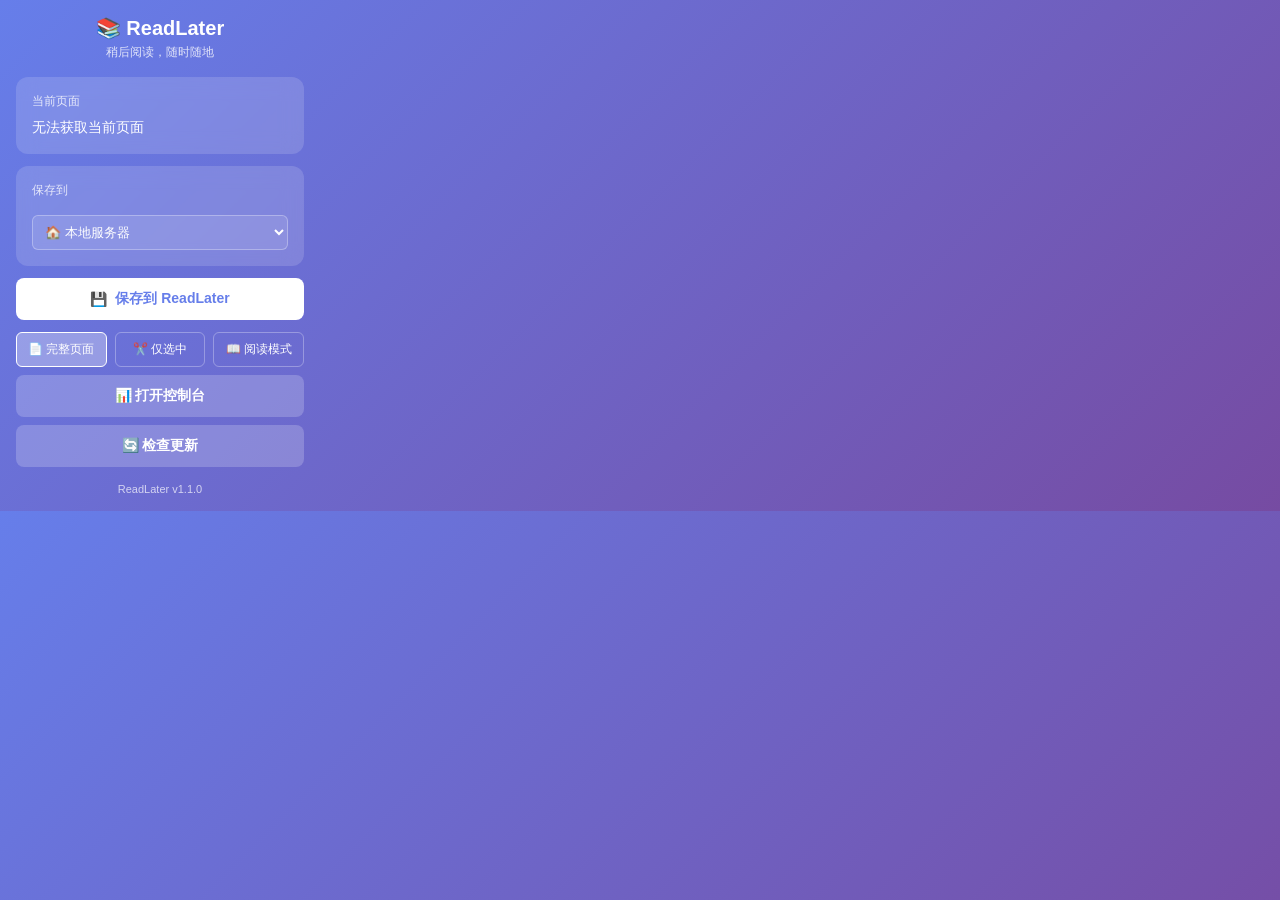
<file: extension/popup.html>
<!DOCTYPE html>
<html lang="zh-CN">
<head>
    <meta charset="UTF-8">
    <meta name="viewport" content="width=device-width, initial-scale=1.0">
    <title>ReadLater</title>
    <style>
        * {
            margin: 0;
            padding: 0;
            box-sizing: border-box;
        }
        
        body {
            width: 320px;
            font-family: -apple-system, BlinkMacSystemFont, 'Segoe UI', Roboto, sans-serif;
            background: linear-gradient(135deg, #667eea 0%, #764ba2 100%);
            color: white;
            padding: 16px;
        }
        
        .header {
            text-align: center;
            margin-bottom: 16px;
        }
        
        .header h1 {
            font-size: 20px;
            font-weight: 600;
            margin-bottom: 4px;
        }
        
        .header p {
            font-size: 12px;
            opacity: 0.8;
        }
        
        .card {
            background: rgba(255, 255, 255, 0.15);
            backdrop-filter: blur(10px);
            border-radius: 12px;
            padding: 16px;
            margin-bottom: 12px;
        }
        
        .current-page {
            font-size: 12px;
            opacity: 0.8;
            margin-bottom: 8px;
        }
        
        .current-url {
            font-size: 14px;
            word-break: break-all;
            line-height: 1.4;
            max-height: 40px;
            overflow: hidden;
            text-overflow: ellipsis;
        }
        
        .btn {
            width: 100%;
            padding: 12px;
            border: none;
            border-radius: 8px;
            font-size: 14px;
            font-weight: 600;
            cursor: pointer;
            transition: all 0.2s;
            display: flex;
            align-items: center;
            justify-content: center;
            gap: 8px;
        }
        
        .btn-primary {
            background: white;
            color: #667eea;
        }
        
        .btn-primary:hover {
            transform: translateY(-2px);
            box-shadow: 0 4px 12px rgba(0,0,0,0.2);
        }
        
        .btn-primary:disabled {
            opacity: 0.6;
            cursor: not-allowed;
            transform: none;
        }
        
        .btn-secondary {
            background: rgba(255, 255, 255, 0.2);
            color: white;
            margin-top: 8px;
        }
        
        .btn-secondary:hover {
            background: rgba(255, 255, 255, 0.3);
        }
        
        .progress-container {
            margin-top: 12px;
            display: none;
        }
        
        .progress-bar {
            height: 6px;
            background: rgba(255, 255, 255, 0.3);
            border-radius: 3px;
            overflow: hidden;
        }
        
        .progress-fill {
            height: 100%;
            background: white;
            width: 0%;
            transition: width 0.3s;
        }
        
        .progress-text {
            font-size: 12px;
            text-align: center;
            margin-top: 6px;
            opacity: 0.9;
        }
        
        .status {
            text-align: center;
            padding: 8px;
            border-radius: 6px;
            font-size: 13px;
            margin-top: 12px;
            display: none;
        }
        
        .status.success {
            background: rgba(76, 175, 80, 0.3);
            display: block;
        }
        
        .status.error {
            background: rgba(244, 67, 54, 0.3);
            display: block;
        }
        
        .status.info {
            background: rgba(33, 150, 243, 0.3);
            display: block;
        }
        
        .options {
            display: flex;
            gap: 8px;
            margin-top: 12px;
        }
        
        .option-btn {
            flex: 1;
            padding: 8px;
            border: 1px solid rgba(255, 255, 255, 0.3);
            background: transparent;
            color: white;
            border-radius: 6px;
            font-size: 12px;
            cursor: pointer;
            transition: all 0.2s;
        }
        
        .option-btn:hover {
            background: rgba(255, 255, 255, 0.2);
        }
        
        .option-btn.active {
            background: rgba(255, 255, 255, 0.3);
            border-color: white;
        }
        
        .footer {
            text-align: center;
            margin-top: 16px;
            font-size: 11px;
            opacity: 0.7;
        }
        
        .footer a {
            color: white;
            text-decoration: none;
        }
        
        .footer a:hover {
            text-decoration: underline;
        }
        
        .spinner {
            animation: spin 1s linear infinite;
        }
        
        @keyframes spin {
            from { transform: rotate(0deg); }
            to { transform: rotate(360deg); }
        }
        
        .server-select {
            width: 100%;
            padding: 8px;
            border: 1px solid rgba(255, 255, 255, 0.3);
            background: rgba(255, 255, 255, 0.1);
            color: white;
            border-radius: 6px;
            font-size: 13px;
            cursor: pointer;
            margin-top: 8px;
        }
        
        .server-select option {
            background: #667eea;
            color: white;
        }
        
        .custom-server-input {
            width: 100%;
            padding: 8px;
            border: 1px solid rgba(255, 255, 255, 0.3);
            background: rgba(255, 255, 255, 0.1);
            color: white;
            border-radius: 6px;
            font-size: 13px;
            margin-top: 8px;
        }
        
        .custom-server-input::placeholder {
            color: rgba(255, 255, 255, 0.6);
        }
    </style>
</head>
<body>
    <div class="header">
        <h1>📚 ReadLater</h1>
        <p>稍后阅读，随时随地</p>
    </div>
    
    <div class="card">
        <div class="current-page">当前页面</div>
        <div class="current-url" id="currentUrl">加载中...</div>
    </div>
    
    <div class="card">
        <div class="current-page">保存到</div>
        <select id="serverSelect" class="server-select">
            <option value="local">🏠 本地服务器</option>
            <option value="remote">☁️ 远程服务器</option>
            <option value="custom">⚙️ 自定义...</option>
        </select>
        <input type="text" id="customServer" class="custom-server-input" placeholder="输入服务器地址" style="display: none;">
    </div>
    
    <button class="btn btn-primary" id="saveBtn">
        <span id="saveIcon">💾</span>
        <span id="saveText">保存到 ReadLater</span>
    </button>
    
    <div class="progress-container" id="progressContainer">
        <div class="progress-bar">
            <div class="progress-fill" id="progressFill"></div>
        </div>
        <div class="progress-text" id="progressText">准备保存...</div>
    </div>
    
    <div class="status" id="status"></div>
    
    <div class="options">
        <button class="option-btn active" id="optFullPage">📄 完整页面</button>
        <button class="option-btn" id="optSelection">✂️ 仅选中</button>
        <button class="option-btn" id="optReadMode">📖 阅读模式</button>
    </div>
    
    <button class="btn btn-secondary" id="openDashboard">
        📊 打开控制台
    </button>
    
    <button class="btn btn-secondary" id="checkUpdate">
        🔄 检查更新
    </button>
    
    <div class="footer">
        <a href="http://localhost:8000" target="_blank">ReadLater v1.1.0</a>
    </div>
    
    <script src="popup.js"></script>
</body>
</html>
</file>
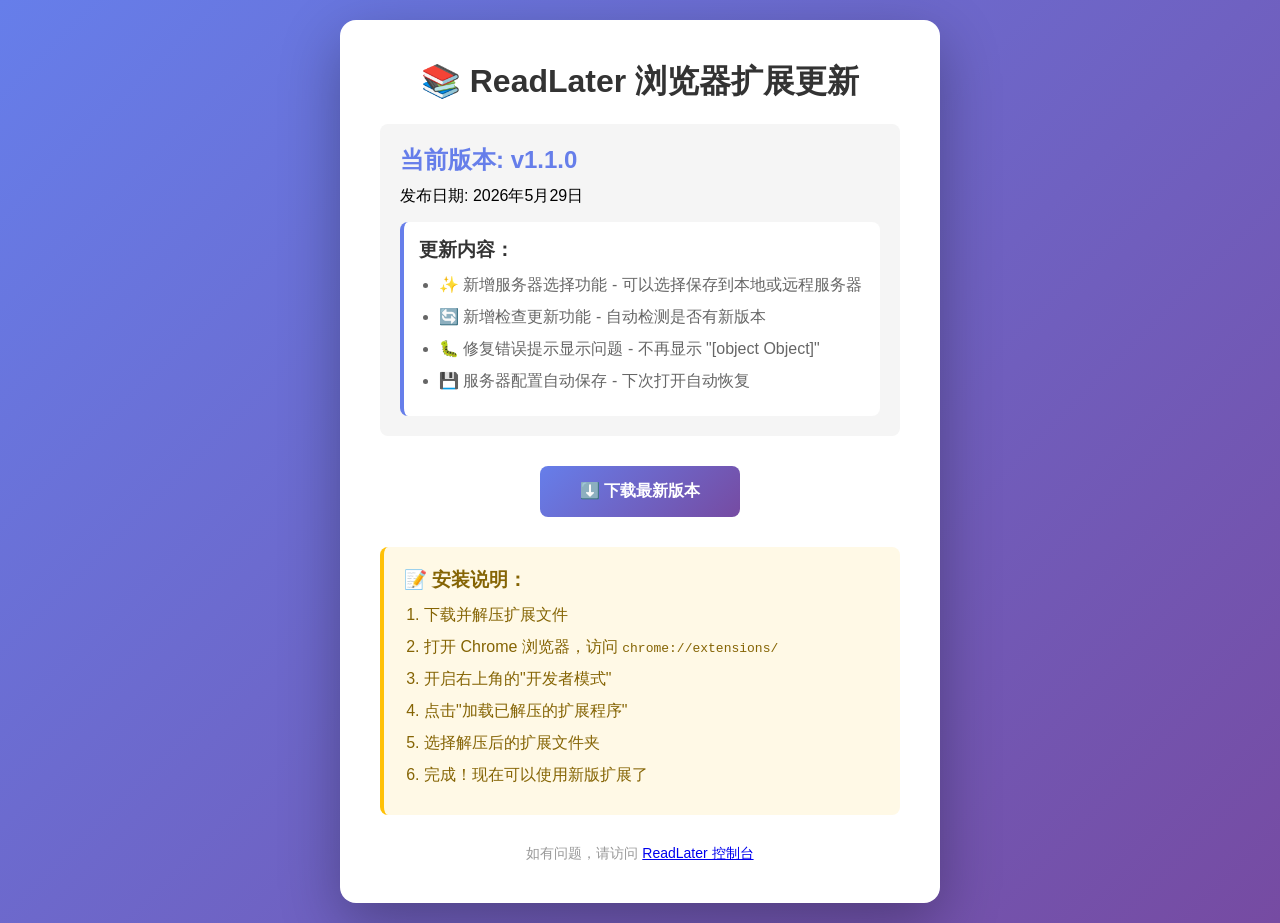
<file: static/extension-update.html>
<!DOCTYPE html>
<html lang="zh-CN">
<head>
    <meta charset="UTF-8">
    <meta name="viewport" content="width=device-width, initial-scale=1.0">
    <title>ReadLater 扩展更新</title>
    <style>
        * {
            margin: 0;
            padding: 0;
            box-sizing: border-box;
        }
        
        body {
            font-family: -apple-system, BlinkMacSystemFont, 'Segoe UI', Roboto, sans-serif;
            background: linear-gradient(135deg, #667eea 0%, #764ba2 100%);
            min-height: 100vh;
            display: flex;
            justify-content: center;
            align-items: center;
            padding: 20px;
        }
        
        .container {
            background: white;
            border-radius: 16px;
            padding: 40px;
            max-width: 600px;
            width: 100%;
            box-shadow: 0 20px 60px rgba(0, 0, 0, 0.3);
        }
        
        h1 {
            color: #333;
            margin-bottom: 20px;
            text-align: center;
        }
        
        .version-info {
            background: #f5f5f5;
            border-radius: 8px;
            padding: 20px;
            margin-bottom: 20px;
        }
        
        .version-info h2 {
            color: #667eea;
            margin-bottom: 10px;
        }
        
        .changelog {
            background: #fff;
            border-radius: 8px;
            padding: 15px;
            margin-top: 15px;
            border-left: 4px solid #667eea;
        }
        
        .changelog h3 {
            color: #333;
            margin-bottom: 10px;
        }
        
        .changelog ul {
            margin-left: 20px;
            color: #666;
        }
        
        .changelog li {
            margin-bottom: 8px;
            line-height: 1.5;
        }
        
        .download-section {
            text-align: center;
            margin-top: 30px;
        }
        
        .btn {
            display: inline-block;
            background: linear-gradient(135deg, #667eea 0%, #764ba2 100%);
            color: white;
            padding: 15px 40px;
            border-radius: 8px;
            text-decoration: none;
            font-weight: 600;
            font-size: 16px;
            transition: transform 0.2s, box-shadow 0.2s;
        }
        
        .btn:hover {
            transform: translateY(-2px);
            box-shadow: 0 8px 20px rgba(102, 126, 234, 0.4);
        }
        
        .instructions {
            margin-top: 30px;
            padding: 20px;
            background: #fff9e6;
            border-radius: 8px;
            border-left: 4px solid #ffc107;
        }
        
        .instructions h3 {
            color: #856404;
            margin-bottom: 10px;
        }
        
        .instructions ol {
            margin-left: 20px;
            color: #856404;
        }
        
        .instructions li {
            margin-bottom: 8px;
            line-height: 1.5;
        }
        
        .footer {
            text-align: center;
            margin-top: 30px;
            color: #999;
            font-size: 14px;
        }
    </style>
</head>
<body>
    <div class="container">
        <h1>📚 ReadLater 浏览器扩展更新</h1>
        
        <div class="version-info">
            <h2>当前版本: v1.1.0</h2>
            <p>发布日期: 2026年5月29日</p>
            
            <div class="changelog">
                <h3>更新内容：</h3>
                <ul>
                    <li>✨ 新增服务器选择功能 - 可以选择保存到本地或远程服务器</li>
                    <li>🔄 新增检查更新功能 - 自动检测是否有新版本</li>
                    <li>🐛 修复错误提示显示问题 - 不再显示 "[object Object]"</li>
                    <li>💾 服务器配置自动保存 - 下次打开自动恢复</li>
                </ul>
            </div>
        </div>
        
        <div class="download-section">
            <a href="/dist/readlater-extension-v1.1.0.zip" class="btn">
                ⬇️ 下载最新版本
            </a>
        </div>
        
        <div class="instructions">
            <h3>📝 安装说明：</h3>
            <ol>
                <li>下载并解压扩展文件</li>
                <li>打开 Chrome 浏览器，访问 <code>chrome://extensions/</code></li>
                <li>开启右上角的"开发者模式"</li>
                <li>点击"加载已解压的扩展程序"</li>
                <li>选择解压后的扩展文件夹</li>
                <li>完成！现在可以使用新版扩展了</li>
            </ol>
        </div>
        
        <div class="footer">
            <p>如有问题，请访问 <a href="/">ReadLater 控制台</a></p>
        </div>
    </div>
</body>
</html>
</file>
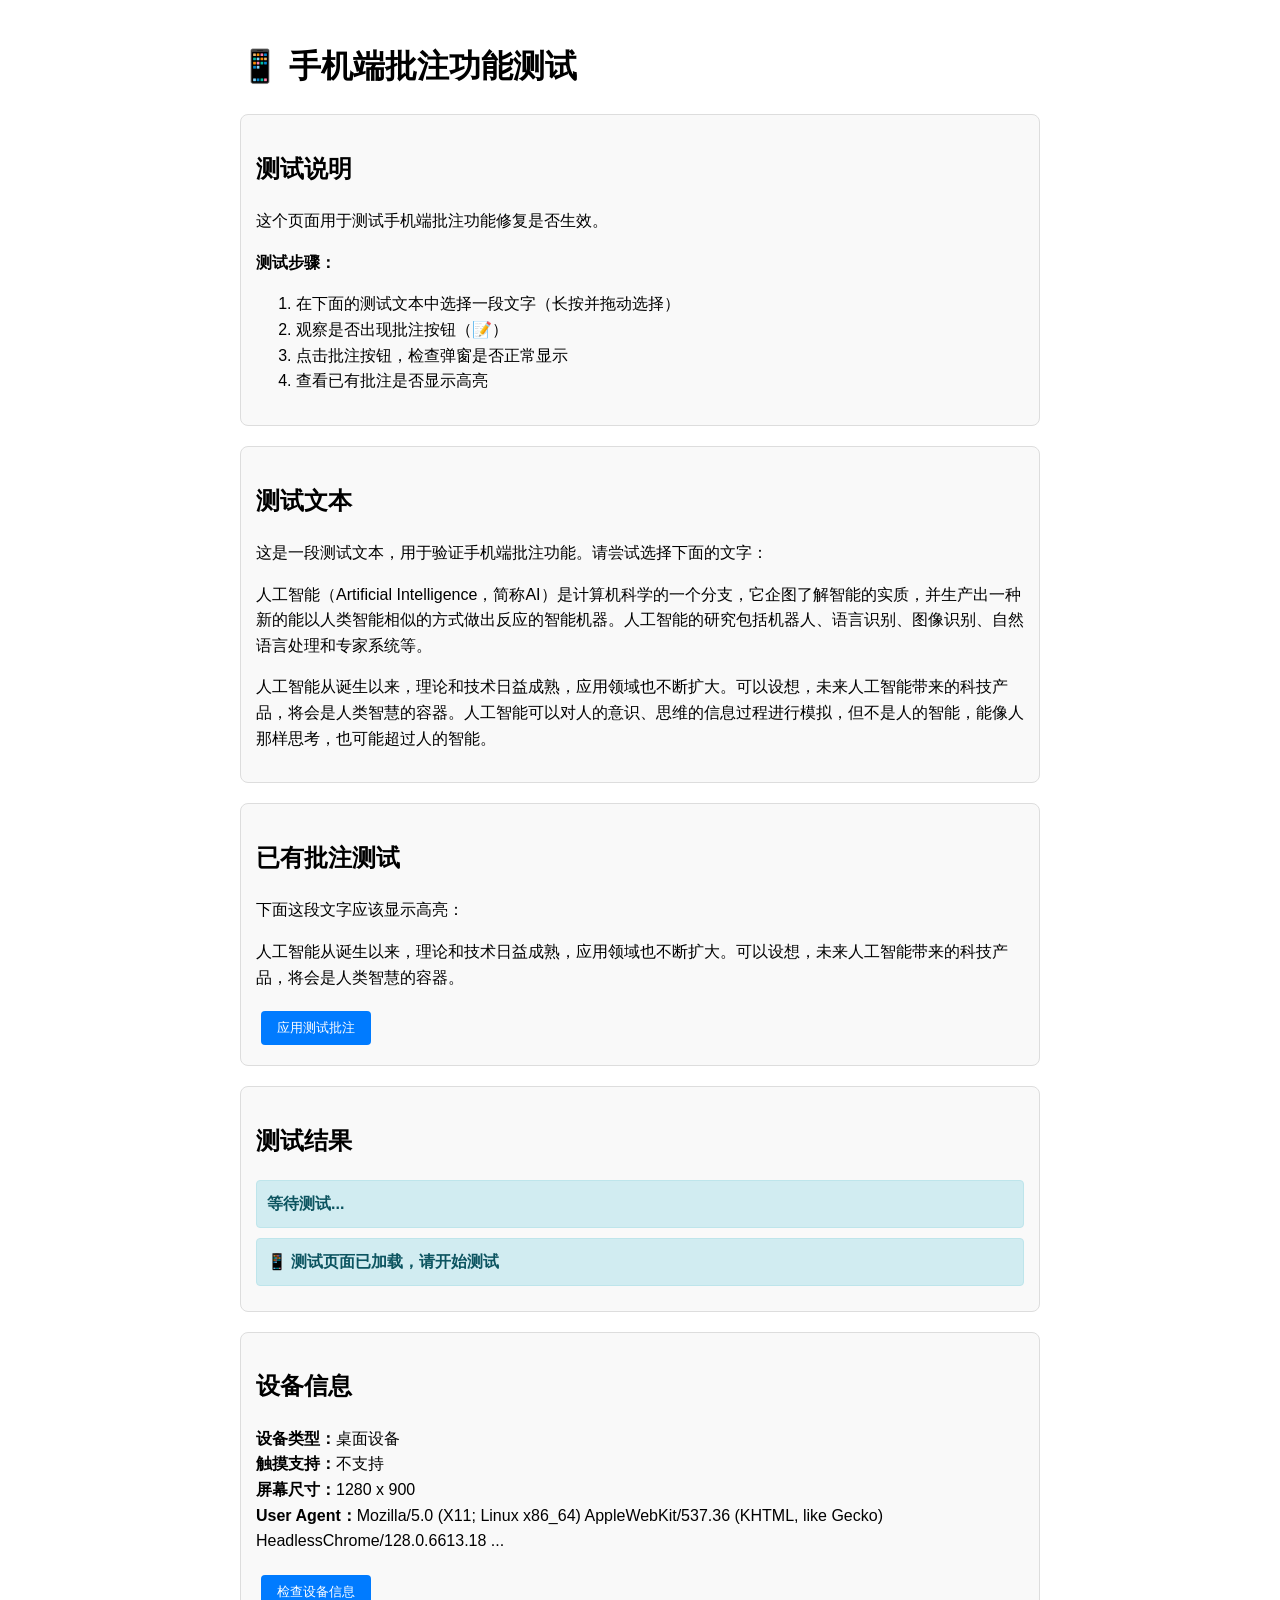
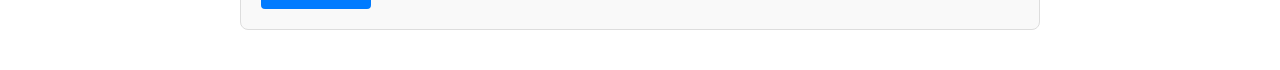
<file: static/test-mobile-annotation.html>
<!DOCTYPE html>
<html lang="zh-CN">
<head>
    <meta charset="UTF-8">
    <meta name="viewport" content="width=device-width, initial-scale=1.0">
    <title>手机端批注功能测试</title>
    <style>
        body {
            font-family: -apple-system, BlinkMacSystemFont, 'Segoe UI', Roboto, sans-serif;
            line-height: 1.6;
            padding: 20px;
            max-width: 800px;
            margin: 0 auto;
        }
        .test-section {
            margin: 20px 0;
            padding: 15px;
            border: 1px solid #ddd;
            border-radius: 8px;
            background: #f9f9f9;
        }
        .highlight-text {
            background-color: yellow;
            padding: 2px 4px;
            border-radius: 3px;
            cursor: pointer;
        }
        .highlight-text[data-color="green"] {
            background-color: #4caf50;
            color: white;
        }
        .highlight-text[data-color="pink"] {
            background-color: #e91e63;
            color: white;
        }
        .highlight-text[data-color="blue"] {
            background-color: #2196f3;
            color: white;
        }
        .btn {
            display: inline-block;
            padding: 8px 16px;
            background: #007bff;
            color: white;
            border: none;
            border-radius: 4px;
            cursor: pointer;
            margin: 5px;
        }
        .btn:hover {
            background: #0056b3;
        }
        .status {
            padding: 10px;
            margin: 10px 0;
            border-radius: 4px;
            font-weight: bold;
        }
        .success {
            background: #d4edda;
            color: #155724;
            border: 1px solid #c3e6cb;
        }
        .error {
            background: #f8d7da;
            color: #721c24;
            border: 1px solid #f5c6cb;
        }
        .info {
            background: #d1ecf1;
            color: #0c5460;
            border: 1px solid #bee5eb;
        }
        @media (max-width: 768px) {
            body {
                padding: 10px;
            }
            .test-section {
                padding: 10px;
            }
        }
    </style>
</head>
<body>
    <h1>📱 手机端批注功能测试</h1>
    
    <div class="test-section">
        <h2>测试说明</h2>
        <p>这个页面用于测试手机端批注功能修复是否生效。</p>
        <p><strong>测试步骤：</strong></p>
        <ol>
            <li>在下面的测试文本中选择一段文字（长按并拖动选择）</li>
            <li>观察是否出现批注按钮（📝）</li>
            <li>点击批注按钮，检查弹窗是否正常显示</li>
            <li>查看已有批注是否显示高亮</li>
        </ol>
    </div>
    
    <div class="test-section">
        <h2>测试文本</h2>
        <p>这是一段测试文本，用于验证手机端批注功能。请尝试选择下面的文字：</p>
        <p>人工智能（Artificial Intelligence，简称AI）是计算机科学的一个分支，它企图了解智能的实质，并生产出一种新的能以人类智能相似的方式做出反应的智能机器。人工智能的研究包括机器人、语言识别、图像识别、自然语言处理和专家系统等。</p>
        <p>人工智能从诞生以来，理论和技术日益成熟，应用领域也不断扩大。可以设想，未来人工智能带来的科技产品，将会是人类智慧的容器。人工智能可以对人的意识、思维的信息过程进行模拟，但不是人的智能，能像人那样思考，也可能超过人的智能。</p>
    </div>
    
    <div class="test-section">
        <h2>已有批注测试</h2>
        <p>下面这段文字应该显示高亮：</p>
        <p id="annotatedText">人工智能从诞生以来，理论和技术日益成熟，应用领域也不断扩大。可以设想，未来人工智能带来的科技产品，将会是人类智慧的容器。</p>
        <button class="btn" onclick="applyTestAnnotation()">应用测试批注</button>
    </div>
    
    <div class="test-section">
        <h2>测试结果</h2>
        <div id="testResults">
            <div class="status info">等待测试...</div>
        </div>
    </div>
    
    <div class="test-section">
        <h2>设备信息</h2>
        <p id="deviceInfo">检测中...</p>
        <button class="btn" onclick="checkDeviceInfo()">检查设备信息</button>
    </div>
    
    <script>
        // 设备检测
        function checkDeviceInfo() {
            const info = document.getElementById('deviceInfo');
            const isMobile = /Android|webOS|iPhone|iPad|iPod|BlackBerry|IEMobile|Opera Mini/i.test(navigator.userAgent);
            const isTouchDevice = 'ontouchstart' in window || navigator.maxTouchPoints > 0;
            
            let html = `<strong>设备类型：</strong>${isMobile ? '移动设备' : '桌面设备'}<br>`;
            html += `<strong>触摸支持：</strong>${isTouchDevice ? '支持' : '不支持'}<br>`;
            html += `<strong>屏幕尺寸：</strong>${window.innerWidth} x ${window.innerHeight}<br>`;
            html += `<strong>User Agent：</strong>${navigator.userAgent.substring(0, 100)}...`;
            
            info.innerHTML = html;
        }
        
        // 应用测试批注
        function applyTestAnnotation() {
            const textElement = document.getElementById('annotatedText');
            const originalText = textElement.textContent;
            
            // 创建高亮span
            const highlightSpan = document.createElement('span');
            highlightSpan.className = 'highlight-text';
            highlightSpan.setAttribute('data-color', 'green');
            highlightSpan.setAttribute('data-annotation-id', 'test-1');
            highlightSpan.setAttribute('title', '测试批注：这是一个重要的概念');
            highlightSpan.textContent = '理论和技术日益成熟，应用领域也不断扩大';
            
            // 替换文本
            const newText = originalText.replace(
                '理论和技术日益成熟，应用领域也不断扩大',
                highlightSpan.outerHTML
            );
            
            textElement.innerHTML = newText;
            
            // 显示测试结果
            showTestResult('success', '✅ 批注应用成功！高亮文本已显示。');
        }
        
        // 显示测试结果
        function showTestResult(type, message) {
            const results = document.getElementById('testResults');
            const statusClass = type === 'success' ? 'success' : 
                               type === 'error' ? 'error' : 'info';
            
            const newResult = document.createElement('div');
            newResult.className = `status ${statusClass}`;
            newResult.textContent = message;
            
            results.appendChild(newResult);
        }
        
        // 监听文本选择
        document.addEventListener('selectionchange', function() {
            const selection = window.getSelection();
            const text = selection.toString().trim();
            
            if (text.length >= 2) {
                showTestResult('info', `📝 检测到文本选择：${text.substring(0, 30)}${text.length > 30 ? '...' : ''}`);
            }
        });
        
        // 监听触摸事件（手机端）
        let touchStartTime = 0;
        document.addEventListener('touchstart', function() {
            touchStartTime = Date.now();
        }, { passive: true });
        
        document.addEventListener('touchend', function() {
            const touchDuration = Date.now() - touchStartTime;
            if (touchDuration > 300) {
                showTestResult('info', '👆 检测到长按触摸操作');
            }
        }, { passive: true });
        
        // 初始化
        window.onload = function() {
            checkDeviceInfo();
            showTestResult('info', '📱 测试页面已加载，请开始测试');
        };
    </script>
</body>
</html>
</file>
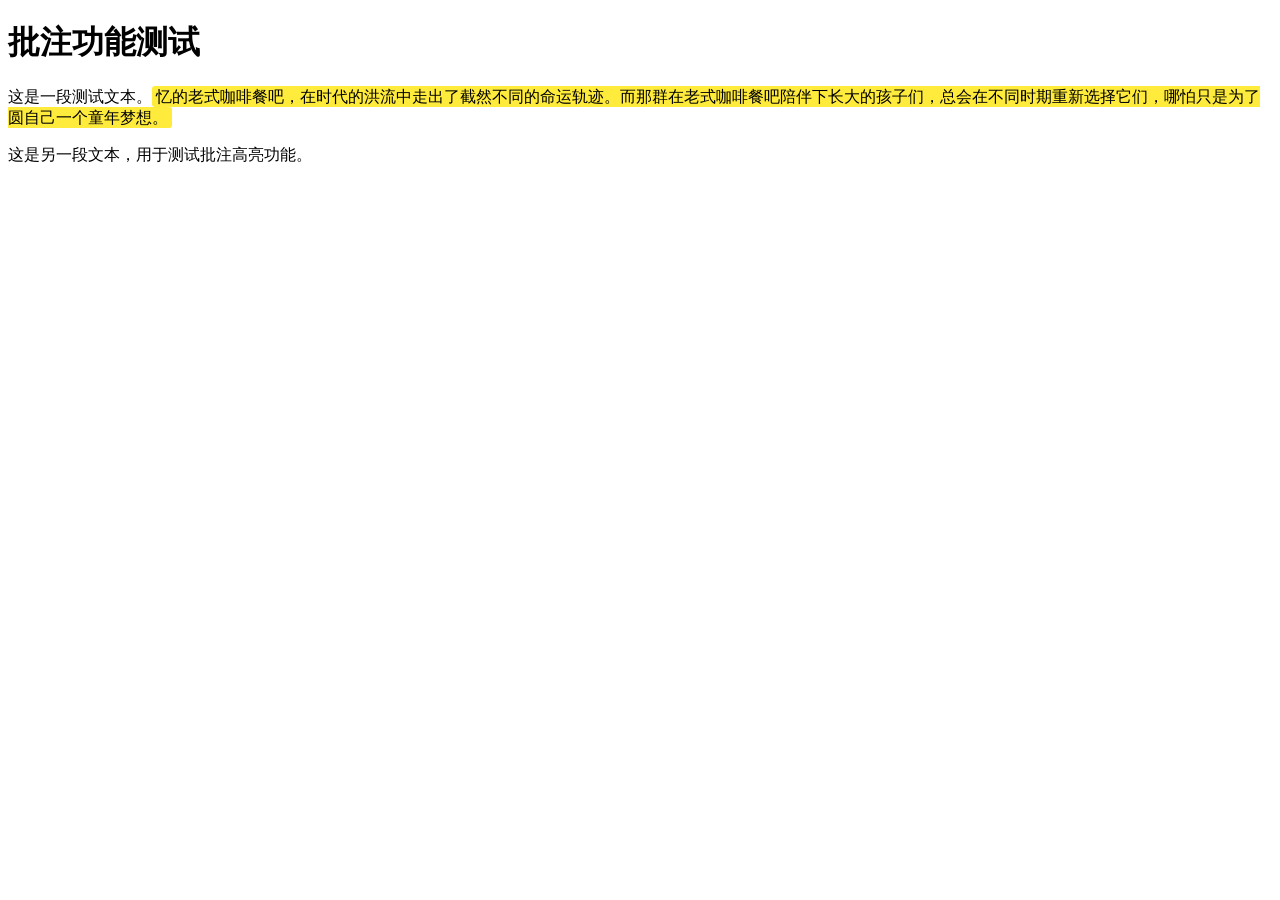
<file: static/test_annotation.html>
<!DOCTYPE html>
<html>
<head>
    <title>批注功能测试</title>
    <style>
        .highlight-text {
            background-color: #ffeb3b;
            padding: 2px 4px;
            border-radius: 3px;
            cursor: pointer;
        }
        .highlight-text[data-color="green"] { background-color: #4caf50; }
        .highlight-text[data-color="pink"] { background-color: #e91e63; }
        .highlight-text[data-color="blue"] { background-color: #2196f3; }
    </style>
</head>
<body>
    <h1>批注功能测试</h1>
    <div id="articleBody">
        <p>这是一段测试文本。忆的老式咖啡餐吧，在时代的洪流中走出了截然不同的命运轨迹。而那群在老式咖啡餐吧陪伴下长大的孩子们，总会在不同时期重新选择它们，哪怕只是为了圆自己一个童年梦想。</p>
        <p>这是另一段文本，用于测试批注高亮功能。</p>
    </div>
    
    <script>
        // 模拟批注数据
        const annotations = [
            {
                id: 1,
                highlight_text: "忆的老式咖啡餐吧，在时代的洪流中走出了截然不同的命运轨迹。而那群在老式咖啡餐吧陪伴下长大的孩子们，总会在不同时期重新选择它们，哪怕只是为了圆自己一个童年梦想。",
                color: "#ffeb3b",
                note: "这段文字很有意境"
            }
        ];
        
        // 应用批注高亮
        function applyAnnotationsHighlight() {
            const articleBody = document.getElementById('articleBody');
            let content = articleBody.innerHTML;
            
            // 按长度排序，优先替换长文本
            annotations.sort((a, b) => b.highlight_text.length - a.highlight_text.length);
            
            // 为每个批注添加高亮
            annotations.forEach(ann => {
                const escapedText = ann.highlight_text.replace(/[.*+?^${}()|[\]\\]/g, '\\$&');
                const colorMap = {
                    '#ffeb3b': 'yellow',
                    '#4caf50': 'green',
                    '#e91e63': 'pink',
                    '#2196f3': 'blue'
                };
                const colorClass = colorMap[ann.color] || 'yellow';
                
                // 替换文本，添加高亮span
                const regex = new RegExp(`(${escapedText})`, 'gi');
                const newContent = content.replace(regex, 
                    `<span class="highlight-text" data-color="${colorClass}" data-annotation-id="${ann.id}" onclick="showAnnotationDetail(${ann.id})" title="${ann.note || '点击查看批注'}">$1</span>`
                );
                
                // 只有替换成功才更新内容
                if (newContent !== content) {
                    content = newContent;
                }
            });
            
            articleBody.innerHTML = content;
        }
        
        function showAnnotationDetail(annotationId) {
            alert('点击了批注 ID: ' + annotationId);
        }
        
        // 页面加载完成后应用批注
        window.onload = applyAnnotationsHighlight;
    </script>
</body>
</html>
</file>
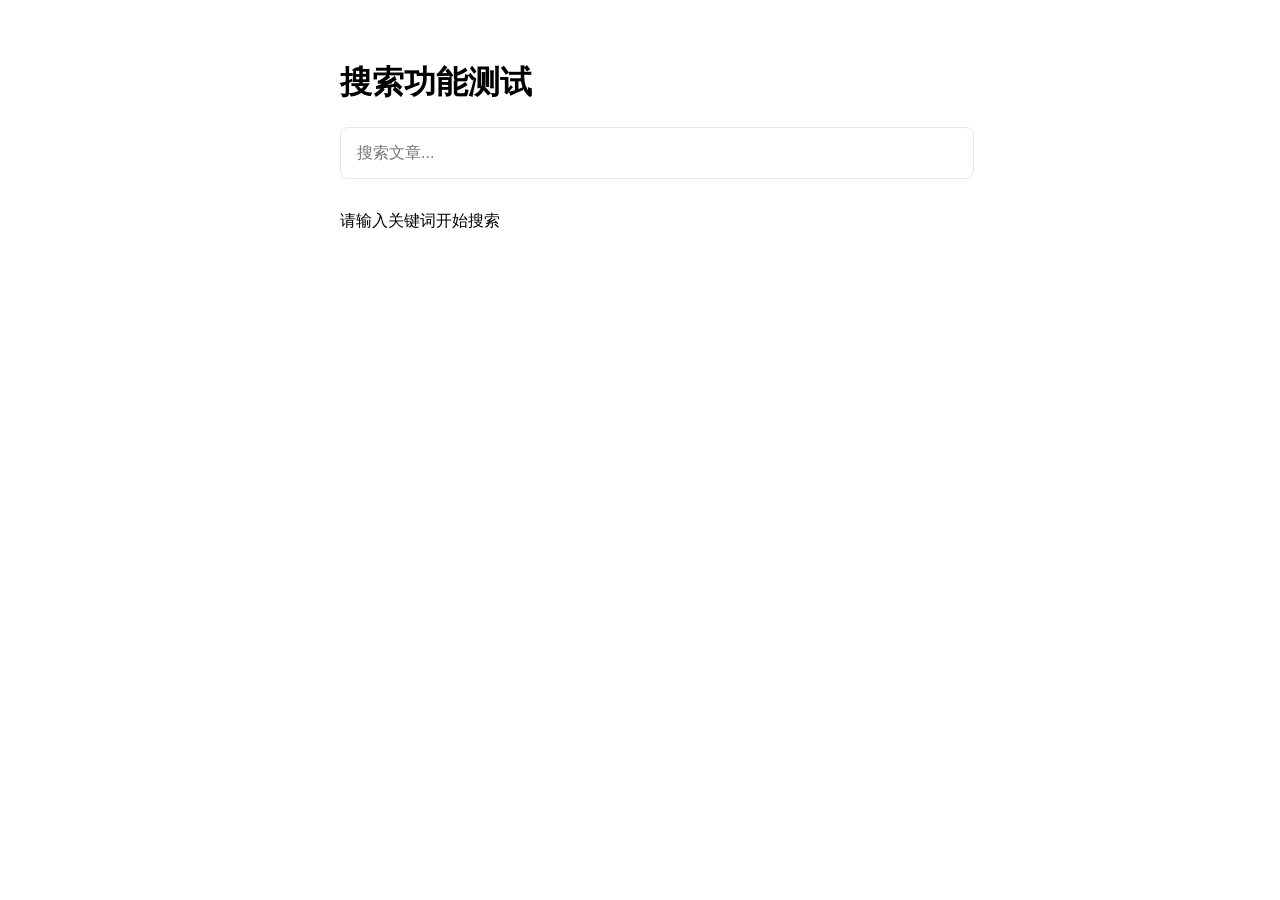
<file: static/test_search.html>
<!DOCTYPE html>
<html>
<head>
    <title>搜索功能测试</title>
    <style>
        body {
            font-family: -apple-system, BlinkMacSystemFont, 'Segoe UI', Roboto, sans-serif;
            padding: 2rem;
        }
        .search-container {
            max-width: 600px;
            margin: 0 auto;
        }
        .search-input {
            width: 100%;
            padding: 1rem;
            font-size: 1rem;
            border: 1px solid #e2e8f0;
            border-radius: 8px;
            margin-bottom: 1rem;
        }
        .results {
            margin-top: 1rem;
        }
        .article-item {
            padding: 1rem;
            border: 1px solid #e2e8f0;
            border-radius: 8px;
            margin-bottom: 1rem;
        }
        .article-title {
            font-weight: bold;
            margin-bottom: 0.5rem;
        }
        .article-excerpt {
            color: #64748b;
            font-size: 0.9rem;
        }
    </style>
</head>
<body>
    <div class="search-container">
        <h1>搜索功能测试</h1>
        <input type="text" class="search-input" id="searchInput" placeholder="搜索文章..." oninput="debounceSearch()">
        <div class="results" id="results">
            <!-- 搜索结果将显示在这里 -->
        </div>
    </div>
    
    <script>
        let searchTimeout = null;
        
        function debounceSearch() {
            clearTimeout(searchTimeout);
            searchTimeout = setTimeout(loadArticles, 300);
        }
        
        async function loadArticles() {
            const search = document.getElementById('searchInput').value;
            
            if (!search) {
                document.getElementById('results').innerHTML = '<p>请输入搜索关键词</p>';
                return;
            }
            
            try {
                const url = `/api/articles?search=${encodeURIComponent(search)}`;
                const response = await fetch(url);
                const data = await response.json();
                
                const results = document.getElementById('results');
                
                if (data.articles.length === 0) {
                    results.innerHTML = '<p>没有找到相关文章</p>';
                    return;
                }
                
                let html = '';
                data.articles.forEach(article => {
                    html += `
                        <div class="article-item">
                            <div class="article-title">${article.title}</div>
                            <div class="article-excerpt">${article.excerpt.substring(0, 100)}...</div>
                        </div>
                    `;
                });
                
                results.innerHTML = html;
            } catch (error) {
                console.error('搜索失败:', error);
                document.getElementById('results').innerHTML = '<p>搜索失败，请重试</p>';
            }
        }
        
        // 页面加载时显示提示
        window.onload = () => {
            document.getElementById('results').innerHTML = '<p>请输入关键词开始搜索</p>';
        };
    </script>
</body>
</html>
</file>
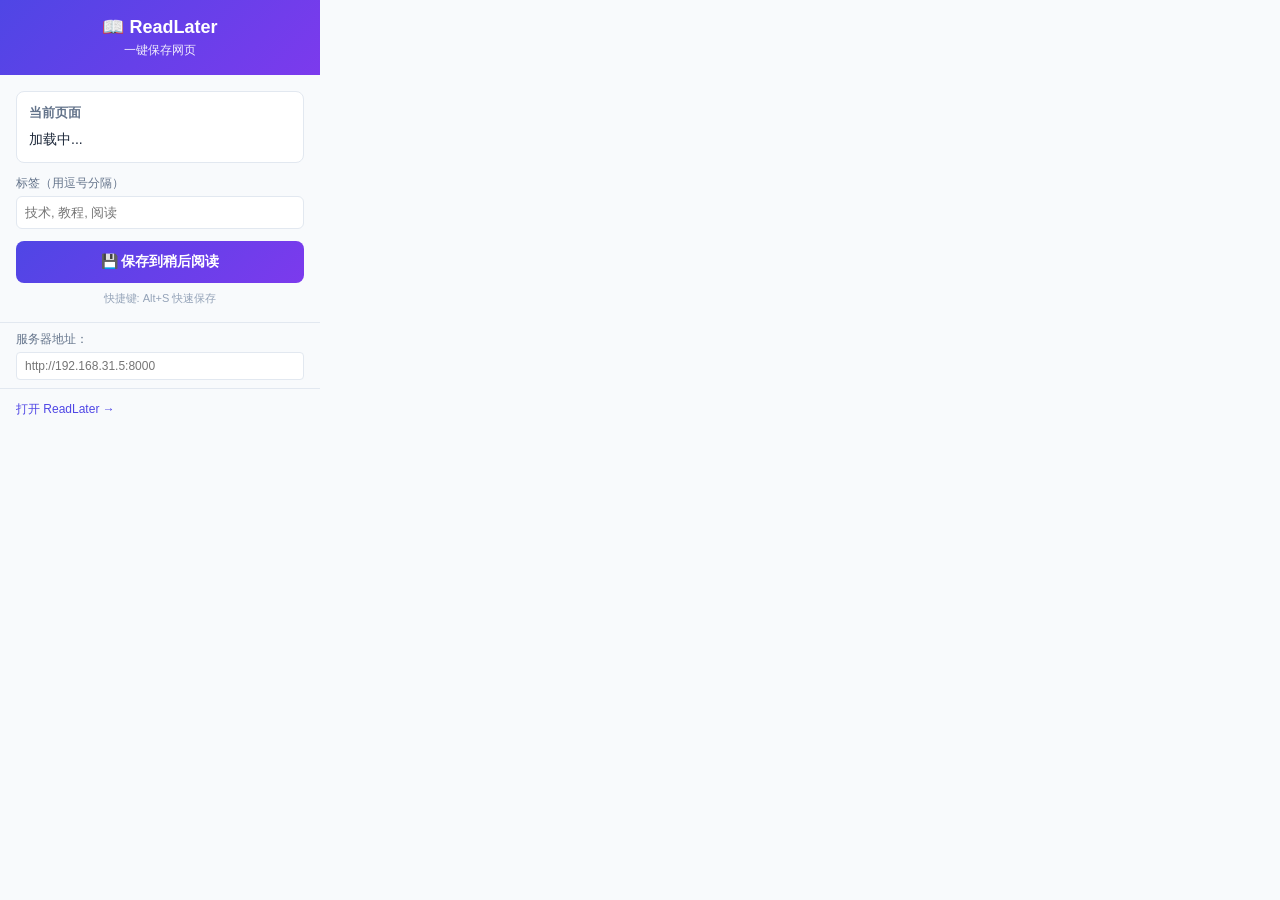
<file: extension/popup/popup.html>
<!DOCTYPE html>
<html>
<head>
  <meta charset="UTF-8">
  <style>
    * {
      margin: 0;
      padding: 0;
      box-sizing: border-box;
    }
    
    body {
      width: 320px;
      font-family: -apple-system, BlinkMacSystemFont, 'Segoe UI', Roboto, sans-serif;
      background: #f8fafc;
    }
    
    .header {
      background: linear-gradient(135deg, #4f46e5, #7c3aed);
      color: white;
      padding: 16px;
      text-align: center;
    }
    
    .header h1 {
      font-size: 18px;
      margin-bottom: 4px;
    }
    
    .header p {
      font-size: 12px;
      opacity: 0.9;
    }
    
    .content {
      padding: 16px;
    }
    
    .current-page {
      background: white;
      border-radius: 8px;
      padding: 12px;
      margin-bottom: 12px;
      border: 1px solid #e2e8f0;
    }
    
    .current-page h3 {
      font-size: 13px;
      color: #64748b;
      margin-bottom: 8px;
    }
    
    .current-page p {
      font-size: 14px;
      color: #1e293b;
      line-height: 1.4;
      display: -webkit-box;
      -webkit-line-clamp: 2;
      -webkit-box-orient: vertical;
      overflow: hidden;
    }
    
    .form-group {
      margin-bottom: 12px;
    }
    
    .form-group label {
      display: block;
      font-size: 12px;
      color: #64748b;
      margin-bottom: 4px;
    }
    
    .form-group input {
      width: 100%;
      padding: 8px;
      border: 1px solid #e2e8f0;
      border-radius: 6px;
      font-size: 13px;
    }
    
    .form-group input:focus {
      outline: none;
      border-color: #4f46e5;
    }
    
    .save-btn {
      width: 100%;
      padding: 12px;
      background: linear-gradient(135deg, #4f46e5, #7c3aed);
      color: white;
      border: none;
      border-radius: 8px;
      font-size: 14px;
      font-weight: 600;
      cursor: pointer;
      transition: transform 0.2s, box-shadow 0.2s;
    }
    
    .save-btn:hover {
      transform: translateY(-1px);
      box-shadow: 0 4px 12px rgba(79, 70, 229, 0.4);
    }
    
    .save-btn:active {
      transform: translateY(0);
    }
    
    .save-btn:disabled {
      background: #94a3b8;
      cursor: not-allowed;
      transform: none;
      box-shadow: none;
    }
    
    .status {
      margin-top: 12px;
      padding: 10px;
      border-radius: 6px;
      font-size: 13px;
      text-align: center;
      display: none;
    }
    
    .status.success {
      background: #dcfce7;
      color: #166534;
      display: block;
    }
    
    .status.error {
      background: #fee2e2;
      color: #991b1b;
      display: block;
    }
    
    .footer {
      padding: 12px 16px;
      border-top: 1px solid #e2e8f0;
      display: flex;
      justify-content: space-between;
      align-items: center;
    }
    
    .footer a {
      color: #4f46e5;
      text-decoration: none;
      font-size: 12px;
    }
    
    .settings {
      padding: 8px 16px;
      border-top: 1px solid #e2e8f0;
    }
    
    .settings label {
      font-size: 12px;
      color: #64748b;
      display: block;
      margin-bottom: 4px;
    }
    
    .settings input {
      width: 100%;
      padding: 6px 8px;
      border: 1px solid #e2e8f0;
      border-radius: 4px;
      font-size: 12px;
    }
    
    .shortcut-hint {
      font-size: 11px;
      color: #94a3b8;
      text-align: center;
      margin-top: 8px;
    }
  </style>
</head>
<body>
  <div class="header">
    <h1>📖 ReadLater</h1>
    <p>一键保存网页</p>
  </div>
  
  <div class="content">
    <div class="current-page">
      <h3>当前页面</h3>
      <p id="pageTitle">加载中...</p>
    </div>
    
    <div class="form-group">
      <label>标签（用逗号分隔）</label>
      <input type="text" id="tags" placeholder="技术, 教程, 阅读">
    </div>
    
    <button class="save-btn" id="saveBtn" onclick="savePage()">
      💾 保存到稍后阅读
    </button>
    
    <div class="status" id="status"></div>
    
    <div class="shortcut-hint">
      快捷键: Alt+S 快速保存
    </div>
  </div>
  
  <div class="settings">
    <label>服务器地址：</label>
    <input type="text" id="serverUrl" placeholder="http://192.168.31.5:8000">
  </div>
  
  <div class="footer">
    <a href="#" id="openReadLater" target="_blank">打开 ReadLater →</a>
  </div>
  
  <script src="popup.js"></script>
</body>
</html>
</file>
